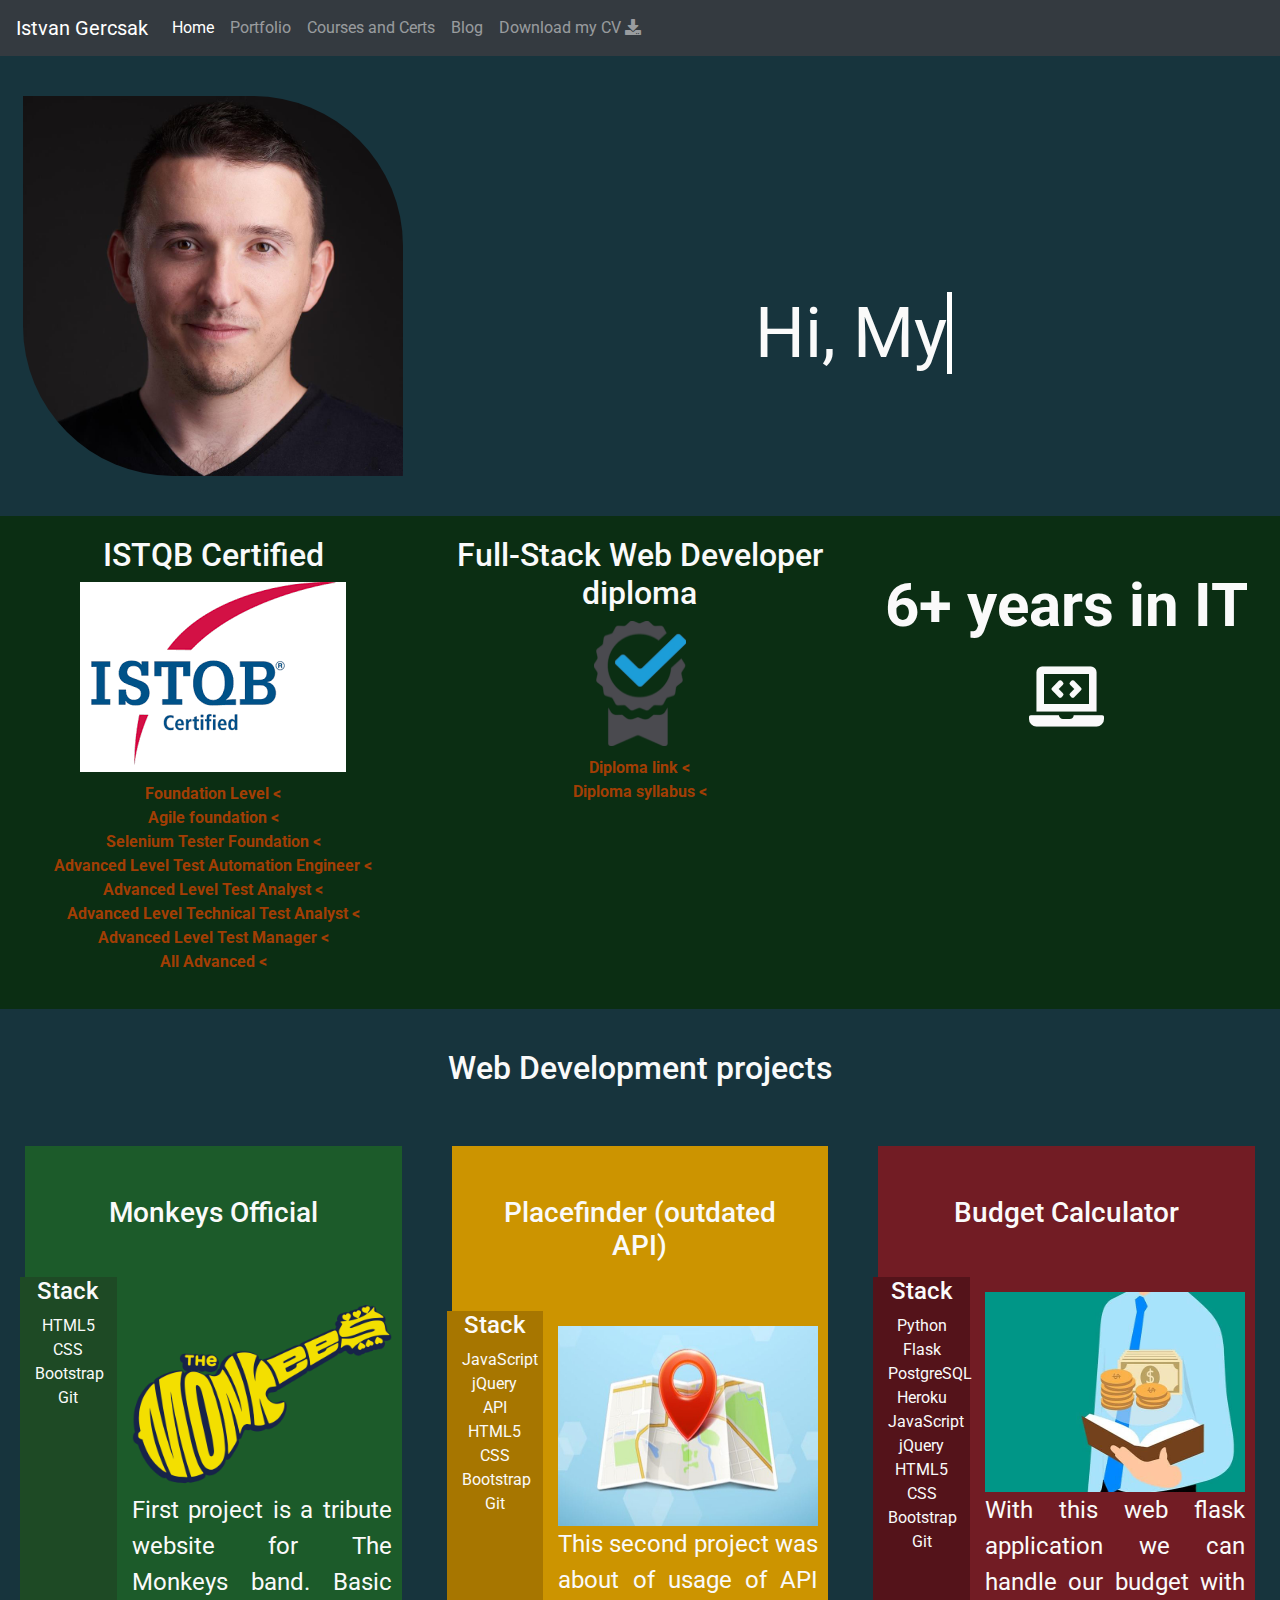
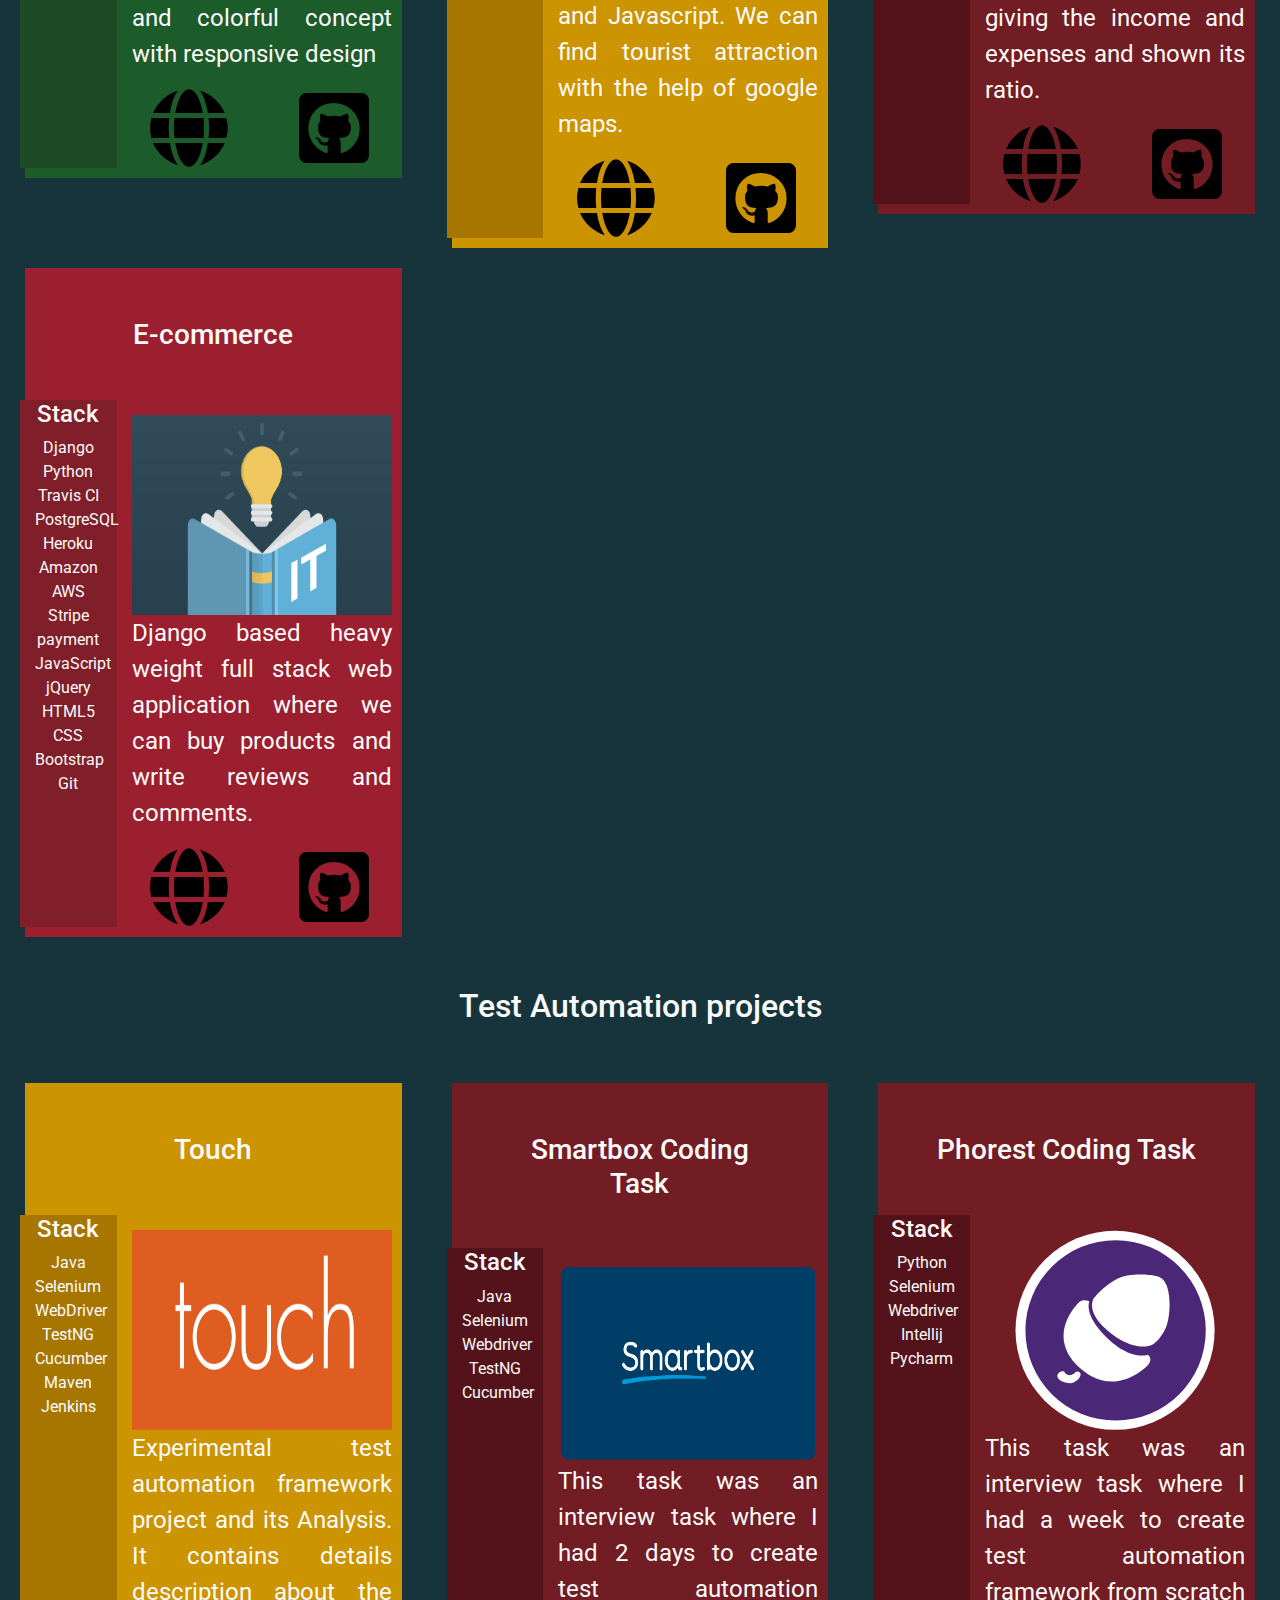
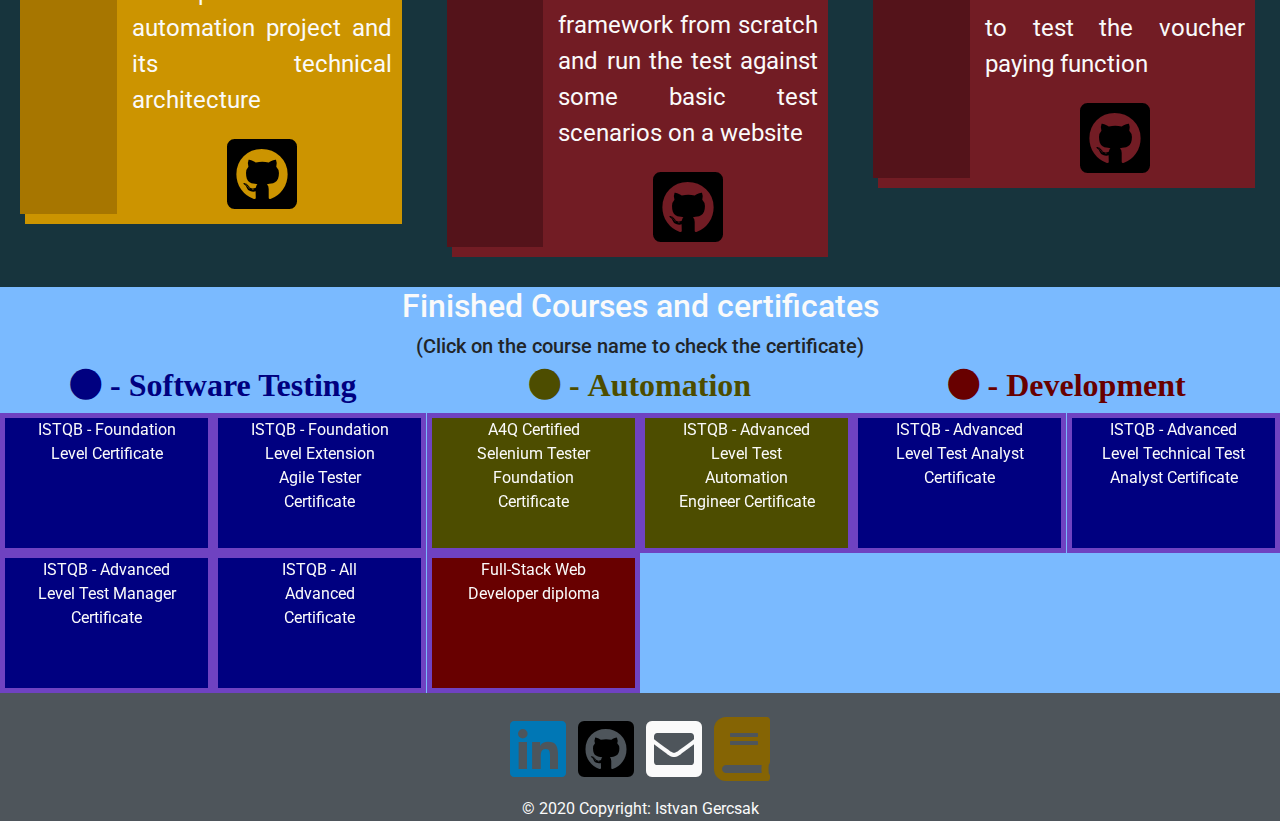
<file: index.html>
<!doctype html>
<html lang="en">
<head>
    <meta charset="UTF-8">
    <meta name="viewport"
          content="width=device-width, user-scalable=no, initial-scale=1.0, maximum-scale=1.0, minimum-scale=1.0">
    <meta http-equiv="X-UA-Compatible" content="ie=edge">
    <title>Home</title>
    <!-- Hover Css -->
    <link rel="stylesheet" href="static/css/hover-min.css">
    <!-- Custom style -->
    <link rel="stylesheet" href="static/css/styles.css">
    <!-- Bootstrap 4.3.1 -->
    <link rel="stylesheet" href="static/css/bootstrap.min.css">
    <!-- Font Awesome -->
    <link rel="stylesheet" href="https://cdnjs.cloudflare.com/ajax/libs/font-awesome/5.11.2/css/all.min.css">
    <!-- Favicon -->
    <link rel="shortcut icon" type="image/png" href="favicon.ico">

    <script src="https://cdn.emailjs.com/sdk/2.3.2/email.min.js"></script>
    <script>
        (function () {
            emailjs.init("user_UbCoPC43RLfiM2XQAtuaB");
        })();
    </script>
</head>
<body>
<nav class="navbar static-top navbar-expand-lg navbar-dark bg-dark">
    <a class="navbar-brand" href="index.html">Istvan Gercsak</a>
    <button class="navbar-toggler" type="button" data-toggle="collapse" data-target="#navbarNavDropdown"
            aria-controls="navbarNavDropdown" aria-expanded="false" aria-label="Toggle navigation">
        <span class="navbar-toggler-icon"></span>
    </button>
    <div class="collapse navbar-collapse" id="navbarNavDropdown">
        <ul class="navbar-nav">
            <li class="nav-item active">
                <a class="nav-link" href="index.html">Home <span class="sr-only">(current)</span></a>
            </li>
            <li class="nav-item">
                <a class="nav-link" id="portfolio">Portfolio</a>
            </li>
            <li class="nav-item">
                <a class="nav-link" id="courses">Courses and Certs</a>
            </li>
            <li class="nav-item">
                <a class="nav-link" href="https://istvan-the-qa.com/blog/" target="_blank">Blog</a>
            </li>
            <!--
                        <li class="nav-item dropdown">
                            <a class="nav-link dropdown-toggle" href="#" id="navbarDropdown" role="button" data-toggle="dropdown"
                               aria-haspopup="true" aria-expanded="false">
                                Learning
                            </a>
                            <div class="dropdown-menu" aria-labelledby="navbarDropdown">
                                <a class="dropdown-item" href="seleniumPractice.html">Selenium</a>
                                <a class="dropdown-item" href="REST_API_testing.html">REST API</a>
                                <div class="dropdown-divider"></div>
                                <a class="dropdown-item" href="#">Something else here(not working)</a>
                            </div>
                        </li>
                        -->
            <li class="nav-item">
                <a class="nav-link" href="static/cv/ISTVAN_GERCSAK_CV.pdf" target="_blank">Download my CV <i
                        class="fas fa-download"> </i> </a>
            </li>
        </ul>
    </div>
</nav>

<div class="container-fluid top-page">
    <div class="row">
        <div class="col-sm-4">
            <div class="row">
                <div class="col-sm-10 portre"></div>
            </div>
        </div>
        <div class="col-sm-8 text-center">
            <p class="typewrite" data-period="1500"
               data-type='[ "Hi, My name is Istvan.", "Experienced QA","ISTQB certified", "Experienced in Software Development" ]'>
                <span class="wrap"></span>
            </p>
        </div>
    </div>
</div>

<section class="container-fluid middle-page">
    <div class="row text-center">
        <div class="col-lg-4 certificate">
            <h2>ISTQB Certified</h2>
            <img class="istqb-img" src="static/img/header/certified.png" alt="ISTQB">
            <div class="row">
                <div class="col-sm-12 diploma-link">
                    <a href="static/img/cert/ISTQB_cert.jpg" target="_blank">Foundation Level &lt;</a>
                </div>
            </div>
            <div class="row">
                <div class="col-sm-12">
                    <a href="#" target="_blank">Agile foundation &lt;</a>
                </div>
            </div>
            <div class="row">
                <div class="col-sm-12">
                    <a href="static/img/cert/iSQI-Certificate.pdf" target="_blank">Selenium Tester Foundation  &lt;</a>
                </div>
            </div>
            <div class="row">
                <div class="col-sm-12">
                    <a href="static/img/cert/Certificate-20-CTAL-TAE-00021-USA.pdf" target="_blank">Advanced Level Test
                        Automation Engineer &lt;</a>
                </div>
            </div>
            <div class="row">
                <div class="col-sm-12">
                    <a href="static/img/cert/Certificate-20-CTAL-TA.pdf" target="_blank">Advanced Level Test
                        Analyst &lt;</a>
                </div>
            </div>
            <div class="row">
                <div class="col-sm-12">
                    <a href="static/img/cert/Certificate-20-CTAL-TTA-00012-USA.pdf" target="_blank">Advanced Level Technical
                        Test Analyst &lt;</a>
                </div>
            </div>
                 <div class="row">
                <div class="col-sm-12">
                    <a href="#" target="_blank">Advanced Level Test Manager &lt;</a>
                </div>
            </div>
                 <div class="row">
                <div class="col-sm-12">
                    <a href="#" target="_blank">All Advanced &lt;</a>
                </div>
            </div>
        </div>
        <div class="col-lg-4 certificate">
            <h2>Full-Stack Web Developer diploma</h2>
            <img src="static/img/header/credit-rated-icon.png" alt="full-stack-web-developer">
            <div class="row">
                <div class="col-sm-12 diploma-link">
                    <a href="https://www.credential.net/a9e2d87f-ea19-4678-873b-0fcbac0eb652" target="_blank">Diploma
                        link &lt;</a>
                </div>
            </div>
            <div class="row">
                <div class="col-sm-12">
                    <a href="static/doc/Full-Stack-Syllabus.pdf" target="_blank">Diploma syllabus &lt;</a>
                </div>
            </div>
        </div>
        <div class="col-lg-4 certificate">
            <p class="six-years">6+ years in IT</p>
            <p><i class="fas fa-laptop-code"></i></p>
        </div>
    </div>
</section>

<div class="container-fluid">
    <div class="row">
        <div class="col-sm-12">
        </div>
    </div>
</div>

<section class="container-fluid portfolio">
    <h2 class="web-dev-header">Web Development projects</h2>
    <div class="row portfolio-container">
        <div class="col-md-6 col-lg-4">
            <div class="first-box portfolio-box">
                <div class="row">
                    <div class="col-sm-12 text-center">
                        <h3>Monkeys Official</h3>
                    </div>
                </div>
                <div class="row">
                    <div class="col-sm-3 text-left stack-one">
                        <ul class="list-inline text-center">
                            <li>
                                <h4>Stack</h4>
                            </li>
                            <li>HTML5</li>
                            <li>CSS</li>
                            <li>Bootstrap</li>
                            <li>Git</li>
                        </ul>
                    </div>
                    <div class="col-sm-9">
                        <div class="row">
                            <div class="col-sm-12 text-center project-img">
                                <img src="static/img/projects/monkees-com-header-logo.png" alt="Monkeys Official">
                            </div>
                        </div>
                        <div class="row">
                            <div class="col-sm-12">
                                <p class="project-description">First project is a tribute website for The Monkeys
                                    band. Basic and colorful concept with responsive design</p>
                            </div>
                        </div>
                        <div class="row text-center">
                            <div class="col-6">
                                <a href="https://istvangercsak.github.io/TheMonkees/" target="_blank"><i
                                        class="fa fa-globe fa-5x"></i></a>
                            </div>
                            <div class="col-6">
                                <a href="https://github.com/IstvanGercsak/TheMonkees" target="_blank"><i
                                        class="fab fa-github-square fa-5x"></i></a>
                            </div>
                        </div>
                    </div>
                </div>

            </div>
        </div>
        <div class="col-md-6 col-lg-4">
            <div class="second-box portfolio-box">
                <div class="row">
                    <div class="col-sm-12 text-center">
                        <h3>Placefinder (outdated API)</h3>
                    </div>
                </div>
                <div class="row">
                    <div class="col-sm-3 text-left stack-two">
                        <ul class="list-inline text-center">
                            <li>
                                <h4>Stack</h4>
                            </li>
                            <li>JavaScript</li>
                            <li>jQuery</li>
                            <li>API</li>
                            <li>HTML5</li>
                            <li>CSS</li>
                            <li>Bootstrap</li>
                            <li>Git</li>
                        </ul>
                    </div>
                    <div class="col-sm-9">
                        <div class="row">
                            <div class="col-sm-12 text-center project-img">
                                <img src="static/img/projects/map.jpg" alt="PlaceFinder">
                            </div>
                        </div>
                        <div class="row">
                            <div class="col-sm-12">
                                <p class="project-description">This second project was about of usage of API and
                                    Javascript.
                                    We can
                                    find
                                    tourist attraction with the
                                    help of google maps.</p>
                            </div>
                        </div>
                        <div class="row text-center">
                            <div class="col-6">
                                <a href="https://istvangercsak.github.io/PlaceFinder-SecondMilestoneProject/"
                                   target="_blank"><i
                                        class="fa fa-globe fa-5x"></i></a>
                            </div>
                            <div class="col-6">
                                <a href="https://github.com/IstvanGercsak/PlaceFinder-SecondMilestoneProject"
                                   target="_blank"><i
                                        class="fab fa-github-square fa-5x"></i></a>
                            </div>

                        </div>
                    </div>
                </div>

            </div>
        </div>
        <div class="col-md-6 col-lg-4">
            <div class="third-box portfolio-box">
                <div class="row">
                    <div class="col-sm-12 text-center">
                        <h3>Budget Calculator</h3>
                    </div>
                </div>
                <div class="row">
                    <div class="col-sm-3 text-left stack-three">
                        <ul class="list-inline text-center">
                            <li>
                                <h4>Stack</h4>
                            </li>
                            <li>Python</li>
                            <li>Flask</li>
                            <li>PostgreSQL</li>
                            <li>Heroku</li>
                            <li>JavaScript</li>
                            <li>jQuery</li>
                            <li>HTML5</li>
                            <li>CSS</li>
                            <li>Bootstrap</li>
                            <li>Git</li>
                        </ul>
                    </div>
                    <div class="col-sm-9">
                        <div class="row">
                            <div class="col-sm-12 text-center project-img">
                                <img src="static/img/projects/budget.jpg" alt="Budget Calculator">
                            </div>
                        </div>
                        <div class="row">
                            <div class="col-sm-12">
                                <p class="project-description">With this web flask application we can handle our
                                    budget with giving the income and expenses and shown its ratio.</p>
                            </div>
                        </div>
                        <div class="row text-center">
                            <div class="col-6">
                                <a href="https://budgetcalculator-thirdproject.herokuapp.com/" target="_blank"><i
                                        class="fa fa-globe fa-5x"></i></a>
                            </div>
                            <div class="col-6">
                                <a href="https://github.com/IstvanGercsak/BudgetCalculator-ThirdMileStoneProject"
                                   target="_blank"><i
                                        class="fab fa-github-square fa-5x"></i></a>
                            </div>
                        </div>
                    </div>
                </div>

            </div>
        </div>
        <div class="col-md-6 col-lg-4">
            <div class="fourth-box portfolio-box">
                <div class="row">
                    <div class="col-sm-12 text-center">
                        <h3>E-commerce</h3>
                    </div>
                </div>
                <div class="row">
                    <div class="col-sm-3 text-left stack-four">
                        <ul class="list-inline text-center">
                            <li>
                                <h4>Stack</h4>
                            </li>
                            <li>Django</li>
                            <li>Python</li>
                            <li>Travis CI</li>
                            <li>PostgreSQL</li>
                            <li>Heroku</li>
                            <li>Amazon AWS</li>
                            <li>Stripe payment</li>
                            <li>JavaScript</li>
                            <li>jQuery</li>
                            <li>HTML5</li>
                            <li>CSS</li>
                            <li>Bootstrap</li>
                            <li>Git</li>
                        </ul>
                    </div>
                    <div class="col-sm-9">
                        <div class="row">
                            <div class="col-sm-12 text-center project-img">
                                <img src="static/img/projects/it-knowledge.png" alt="E-commerce">
                            </div>
                        </div>
                        <div class="row">
                            <div class="col-sm-12">
                                <p class="project-description">Django based heavy weight full stack web application
                                    where we
                                    can buy
                                    products and write reviews and comments.</p>
                            </div>
                        </div>
                        <div class="row text-center">
                            <div class="col-6">
                                <a href="https://last-milestone-online-shop.herokuapp.com/" target="_blank"><i
                                        class="fa fa-globe fa-5x"></i></a>
                            </div>
                            <div class="col-6">
                                <a href="https://github.com/IstvanGercsak/Fourth_Milestone_Project-Online-shop"
                                   target="_blank"><i
                                        class="fab fa-github-square fa-5x"></i></a>
                            </div>
                        </div>
                    </div>
                </div>
            </div>
        </div>
    </div>
    <h2 class="web-dev-header">Test Automation projects</h2>
    <div class="row portfolio-container">
        <div class="col-md-6 col-lg-4">
            <div class="second-box portfolio-box">
                <div class="row">
                    <div class="col-sm-12 text-center">
                        <h3>Touch</h3>
                    </div>
                </div>
                <div class="row">
                    <div class="col-sm-3 text-left stack-two">
                        <ul class="list-inline text-center">
                            <li>
                                <h4>Stack</h4>
                            </li>
                            <li>Java</li>
                            <li>Selenium WebDriver</li>
                            <li>TestNG</li>
                            <li>Cucumber</li>
                            <li>Maven</li>
                            <li>Jenkins</li>
                        </ul>
                    </div>
                    <div class="col-sm-9">
                        <div class="row">
                            <div class="col-sm-12 text-center project-img">
                                <img src="static/img/projects/touch-logo.png" alt="touch-logo">
                            </div>
                        </div>
                        <div class="row">
                            <div class="col-sm-12">
                                <p class="project-description">Experimental test automation framework project and its
                                    Analysis. It contains
                                    details description about the automation project and its technical architecture</p>
                            </div>
                        </div>
                        <div class="row">
                            <div class="col-sm-12 text-center">
                                <a href="https://github.com/IstvanGercsak/TouchTestSeleniumTestNG" target="_blank"><i
                                        class="fab fa-github-square fa-5x"></i></a>
                            </div>
                        </div>
                    </div>
                </div>
            </div>
        </div>
        <div class="col-md-6 col-lg-4">
            <div class="portfolio-box third-box">
                <div class="row">
                    <div class="col-sm-12 text-center">
                        <h3>Smartbox Coding Task</h3>
                    </div>
                </div>
                <div class="row">
                    <div class="col-sm-3 text-left stack-three">
                        <ul class="list-inline text-center">
                            <li>
                                <h4>Stack</h4>
                            </li>
                            <li>Java</li>
                            <li>Selenium Webdriver</li>
                            <li>TestNG</li>
                            <li>Cucumber</li>
                        </ul>
                    </div>
                    <div class="col-sm-9">
                        <div class="row">
                            <div class="col-sm-12 text-center project-img">
                                <img src="static/img/projects/smartbox-header.png" alt="Smartbox">
                            </div>
                        </div>
                        <div class="row">
                            <div class="col-sm-12">
                                <p class="project-description">This task was an interview task where I had 2 days to
                                    create
                                    test automation framework from scratch and run the test against some basic test
                                    scenarios on a website</p>
                            </div>
                        </div>
                        <div class="row">
                            <div class="col-sm-12 text-center">
                                <a href="https://github.com/IstvanGercsak/SmartboxCodingTask" target="_blank"><i
                                        class="fab fa-github-square fa-5x"></i></a>
                            </div>
                        </div>
                    </div>
                </div>
            </div>
        </div>
        <div class="col-md-6 col-lg-4">
            <div class="portfolio-box third-box">
                <div class="row">
                    <div class="col-sm-12 text-center">
                        <h3>Phorest Coding Task</h3>
                    </div>
                </div>
                <div class="row">
                    <div class="col-sm-3 text-left stack-three">
                        <ul class="list-inline text-center">
                            <li>
                                <h4>Stack</h4>
                            </li>
                            <li>Python</li>
                            <li>Selenium Webdriver</li>
                            <li>Intellij Pycharm</li>
                        </ul>
                    </div>
                    <div class="col-sm-9">
                        <div class="row">
                            <div class="col-sm-12 text-center project-img">
                                <img src="static/img/projects/phorest-acorn-logo.svg" alt="Phorest">
                            </div>
                        </div>
                        <div class="row">
                            <div class="col-sm-12">
                                <p class="project-description">This task was an interview task where I had a week to
                                    create test automation framework from scratch to test the voucher paying function</p>
                            </div>
                        </div>
                        <div class="row">
                            <div class="col-sm-12 text-center">
                                <a href="https://github.com/IstvanGercsak/Demo-PhorestSalon-TestAutomationFramework" target="_blank"><i
                                        class="fab fa-github-square fa-5x"></i></a>
                            </div>
                        </div>
                    </div>
                </div>
            </div>
        </div>
    </div>
</section>

<section class="container-fluid courses">
    <h2>Finished Courses and certificates</h2>
    <h5>(Click on the course name to check the certificate)</h5>
    <div class="row dot-container">
        <div class="col-sm-4"><i class="fas fa-circle fa-2x blue-color"> - Software Testing</i></div>
        <div class="col-sm-4"><i class="fas fa-circle fa-2x yellow-color"> - Automation</i></div>
        <div class="col-sm-4"><i class="fas fa-circle fa-2x red-color"> - Development</i></div>
    </div>

    <div class="row portfolio-container">
        <div class="col-6 sol-sm-3 col-md-2 hvr-shutter-out-horizontal course-box blue-background">
            <a href="static/img/cert/ISTQB_cert.jpg" target="_blank">
                <div class="col-sm-12 course-name-height">
                    <p>ISTQB - Foundation Level Certificate</p>
                </div>
            </a>
        </div>
        <div class="col-6 sol-sm-3 col-md-2 hvr-shutter-out-horizontal course-box blue-background">
            <a href="#" target="_blank">
                <div class="col-sm-12 course-name-height">
                    <p> ISTQB - Foundation Level Extension Agile Tester Certificate</p>
                </div>
            </a>
        </div>
        <div class="col-6 sol-sm-3 col-md-2 hvr-shutter-out-horizontal course-box yellow-background">
            <a href="static/img/cert/iSQI-Certificate.pdf" target="_blank">
                <div class="col-sm-12 course-name-height">
                    <p>A4Q Certified Selenium Tester Foundation Certificate</p>
                </div>
            </a>
        </div>
        <div class="col-6 sol-sm-3 col-md-2 hvr-shutter-out-horizontal course-box yellow-background">
            <a href="static/img/cert/Certificate-20-CTAL-TAE-00021-USA.pdf" target="_blank">
                <div class="col-sm-12 course-name-height">
                    <p>ISTQB - Advanced Level Test Automation Engineer Certificate</p>
                </div>
            </a>
        </div>
        <div class="col-6 sol-sm-3 col-md-2 hvr-shutter-out-horizontal course-box blue-background">
            <a href="static/img/cert/Certificate-20-CTAL-TA.pdf" target="_blank">
                <div class="col-sm-12 course-name-height">
                    <p>ISTQB - Advanced Level Test Analyst Certificate</p>
                </div>
            </a>
        </div>
        <div class="col-6 sol-sm-3 col-md-2 hvr-shutter-out-horizontal course-box blue-background">
            <a href="static/img/cert/Certificate-20-CTAL-TTA-00012-USA.pdf" target="_blank">
                <div class="col-sm-12 course-name-height">
                    <p>ISTQB - Advanced Level Technical Test Analyst Certificate</p>
                </div>
            </a>
        </div>
        <div class="col-6 sol-sm-3 col-md-2 hvr-shutter-out-horizontal course-box blue-background">
            <a href="#" target="_blank">
                <div class="col-sm-12 course-name-height">
                    <p>ISTQB - Advanced Level Test Manager Certificate</p>
                </div>
            </a>
        </div>
        <div class="col-6 sol-sm-3 col-md-2 hvr-shutter-out-horizontal course-box blue-background">
            <a href="#" target="_blank">
                <div class="col-sm-12 course-name-height">
                    <p>ISTQB - All Advanced Certificate</p>
                </div>
            </a>
        </div>
        <div class="col-6 sol-sm-3 col-md-2 hvr-shutter-out-horizontal course-box red-background">
            <a href="static/img/cert/full-stack-diploma.pdf" target="_blank">
                <div class="col-sm-12 course-name-height">
                    <p>Full-Stack Web Developer diploma</p>
                </div>
            </a>
        </div>
    </div>
</section>

<a id="back-to-top" href="#" class="btn btn-primary btn-lg back-to-top" role="button"
   title="Click to return on the top page" data-toggle="tooltip" data-placement="left">
    <span>
        <i class="fas fa-chevron-up"></i>
    </span>
</a>

<footer class="pt-4">
    <div class="container">
        <ul class="list-unstyled list-inline text-center">
            <li class="list-inline-item">
                <a href="https://www.linkedin.com/in/istvangercsak/" target="_blank">
                    <i class="fab fa-linkedin fa-4x"></i>
                </a>
            </li>
            <li class="list-inline-item">
                <a href="https://github.com/IstvanGercsak" target="_blank">
                    <i class="fab fa-github-square fa-4x"></i>
                </a>
            </li>
            <li class="list-inline-item">
                <a href="mailto:istvan.gercsak@gmail.com?subject=Interest">
                    <i class="fa fa-envelope-square fa-4x"></i>
                </a>
            </li>
            <li class="list-inline-item">
                <a href="https://istvan-the-qa.com/blog" target="_blank">
                    <i class="fa fa-book fa-4x"></i>
                </a>
            </li>
        </ul>
    </div>
    <div class="text-center">© 2020 Copyright: Istvan Gercsak
    </div>
</footer>

<script src="static/js/typeing.js"></script>
<!-- JQuery -->
<script src="static/js/jquery-3.4.1.min.js"></script>
<!-- Bootstrap JS -->
<script src="static/js/bootstrap.bundle.min.js"></script>
<script>
    $(document).ready(function () {
        $(window).scroll(function () {
            if ($(this).scrollTop() > 300) {
                $('#back-to-top').fadeIn();
            } else {
                $('#back-to-top').fadeOut();
            }
        });
        // scroll body to 0px on click
        $('#back-to-top').click(function () {
            $('#back-to-top').tooltip('hide');
            $('body,html').animate({
                scrollTop: 0
            }, 1500);
            return false;
        });
    });

    $("#portfolio").click(function () {
        $([document.documentElement, document.body]).animate({
            scrollTop: $(".portfolio").offset().top
        }, 2000);
    });

    $("#courses").click(function () {
        $([document.documentElement, document.body]).animate({
            scrollTop: $(".courses").offset().top
        }, 2000);
    });

    $('#back-to-top').hide();
</script>
</body>
</html>
</file>
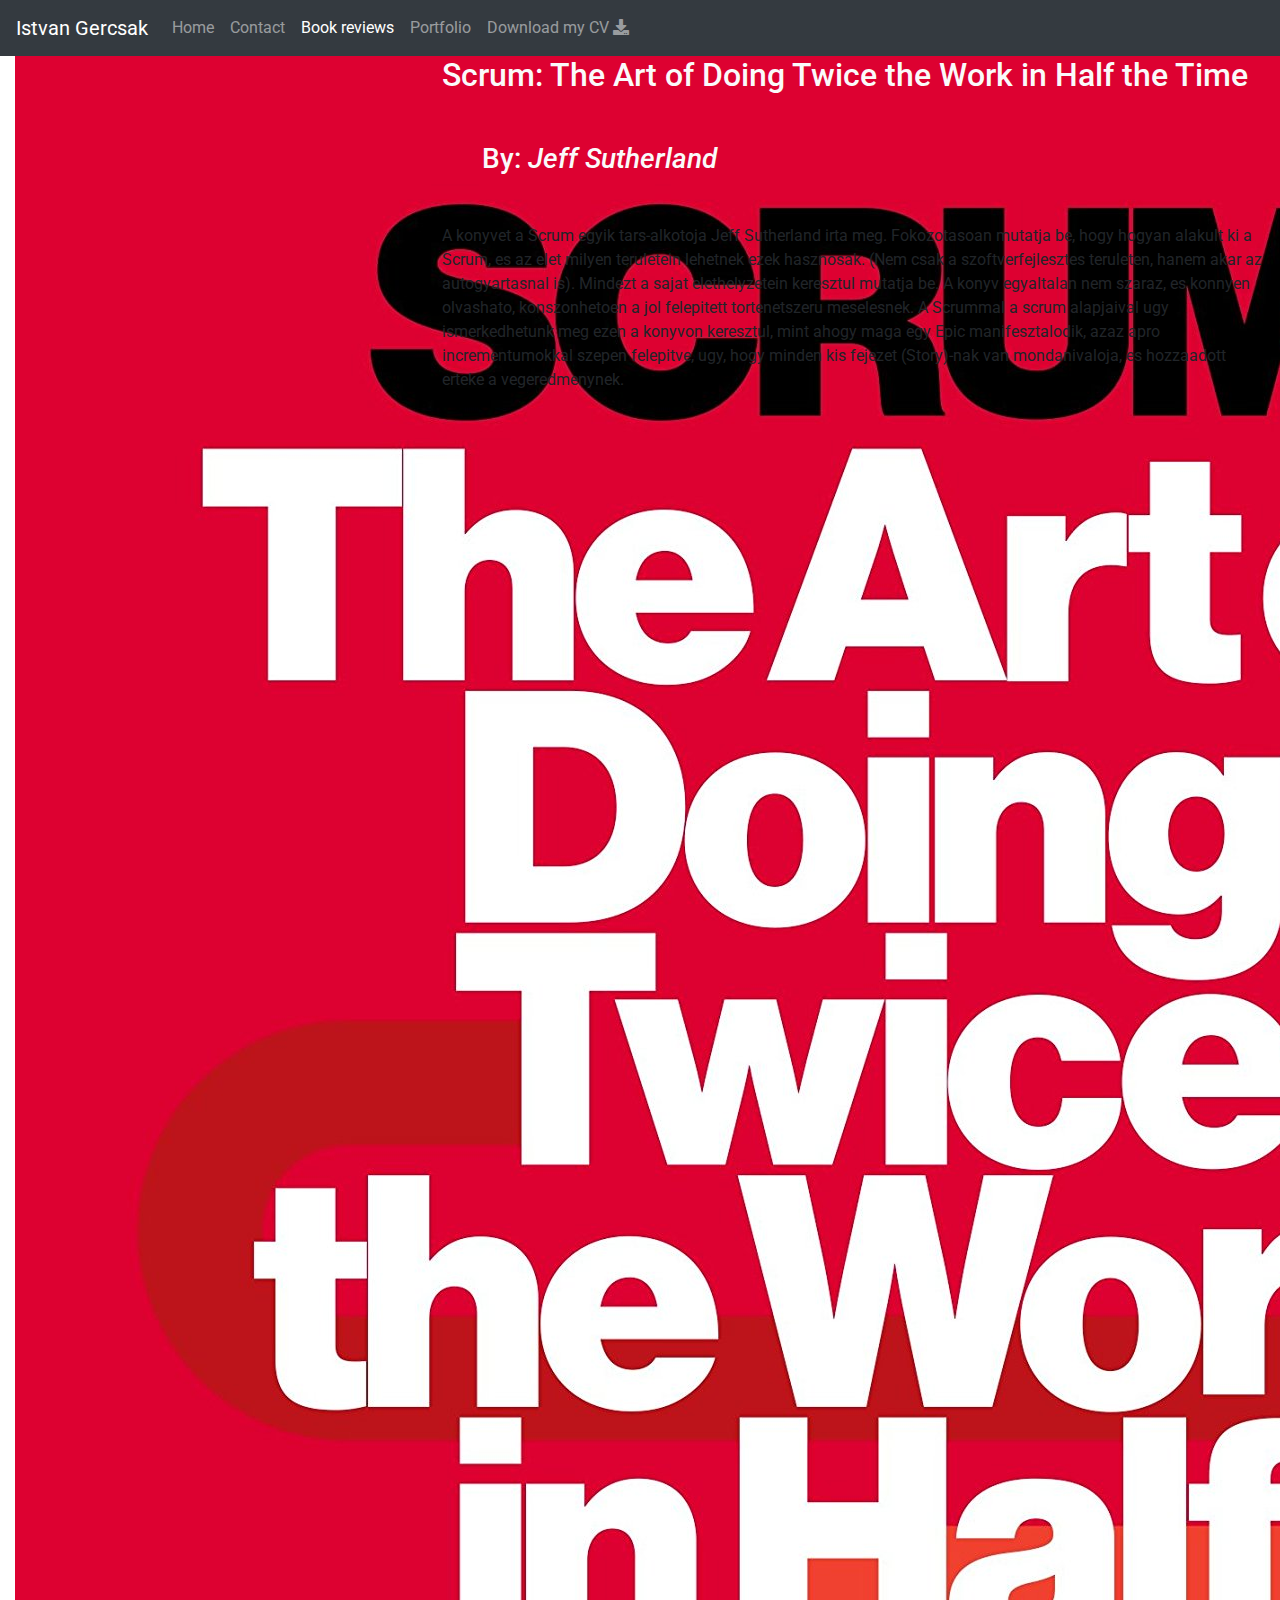
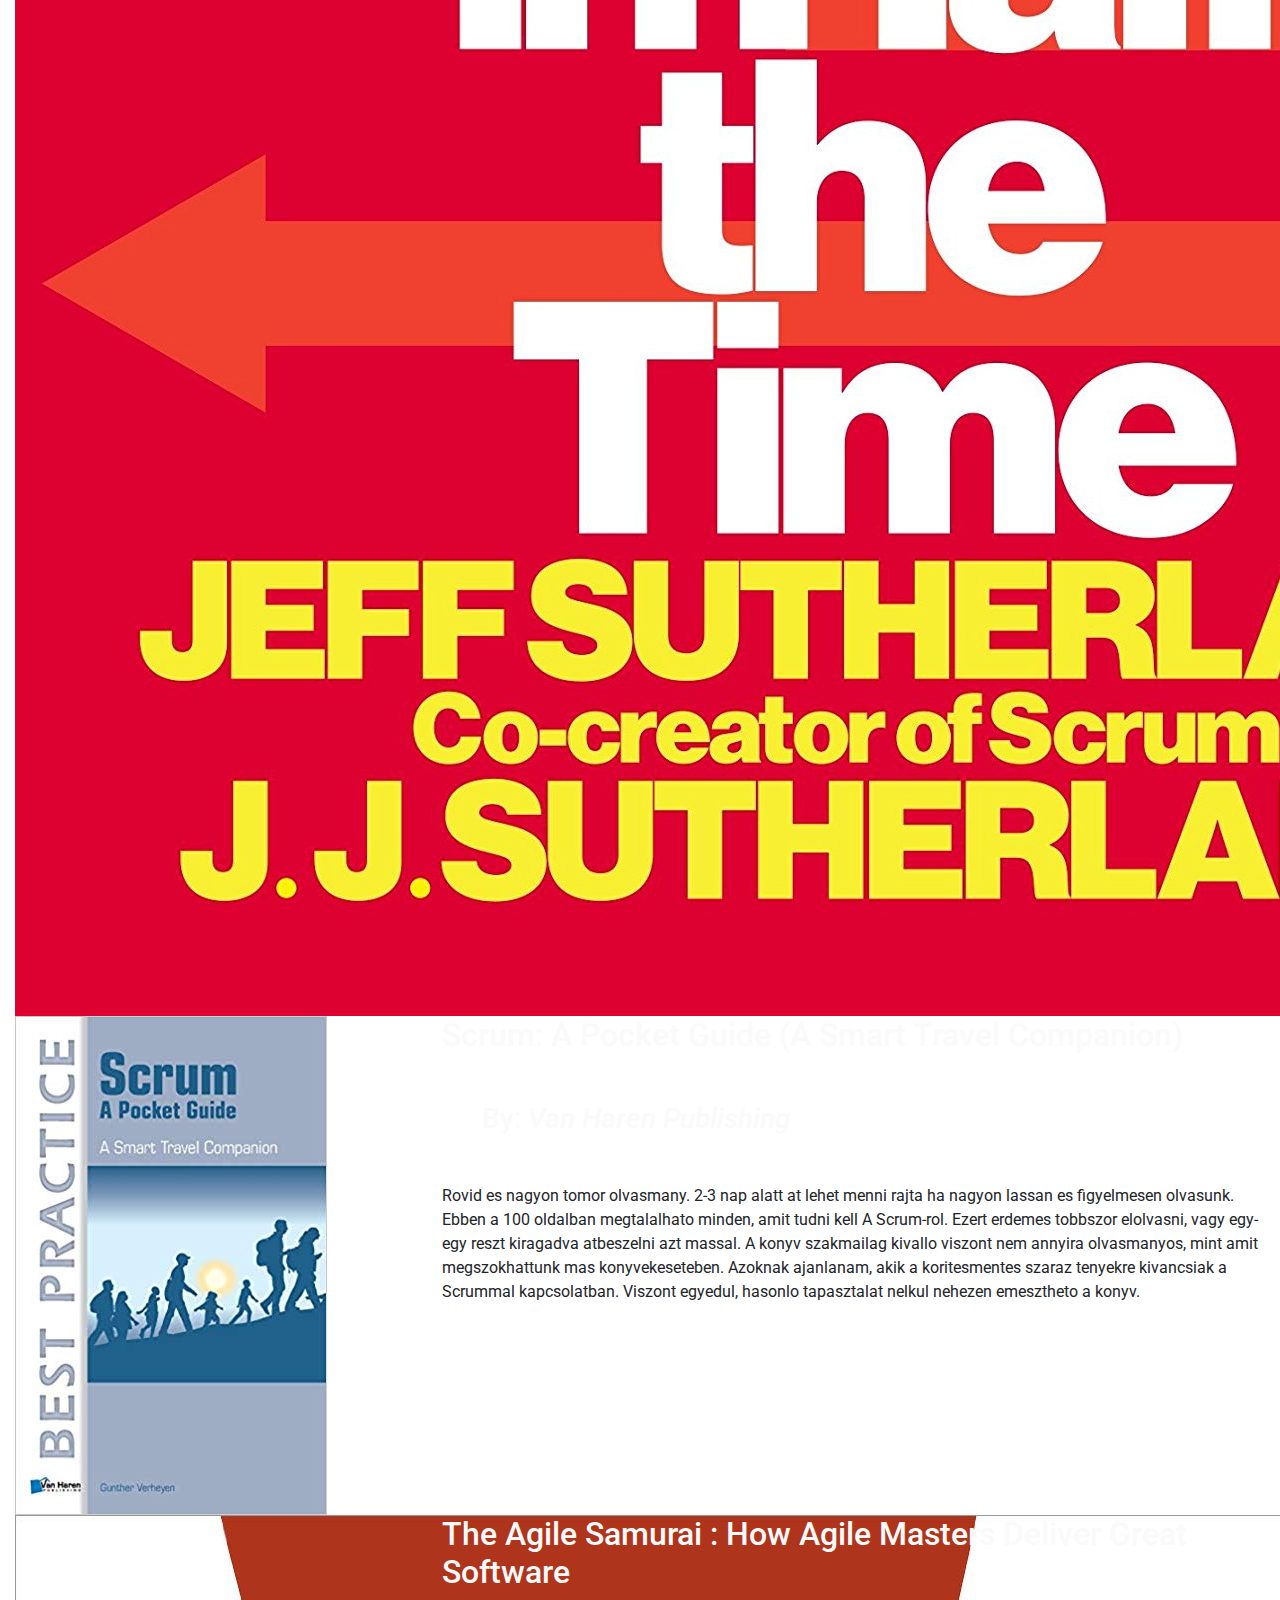
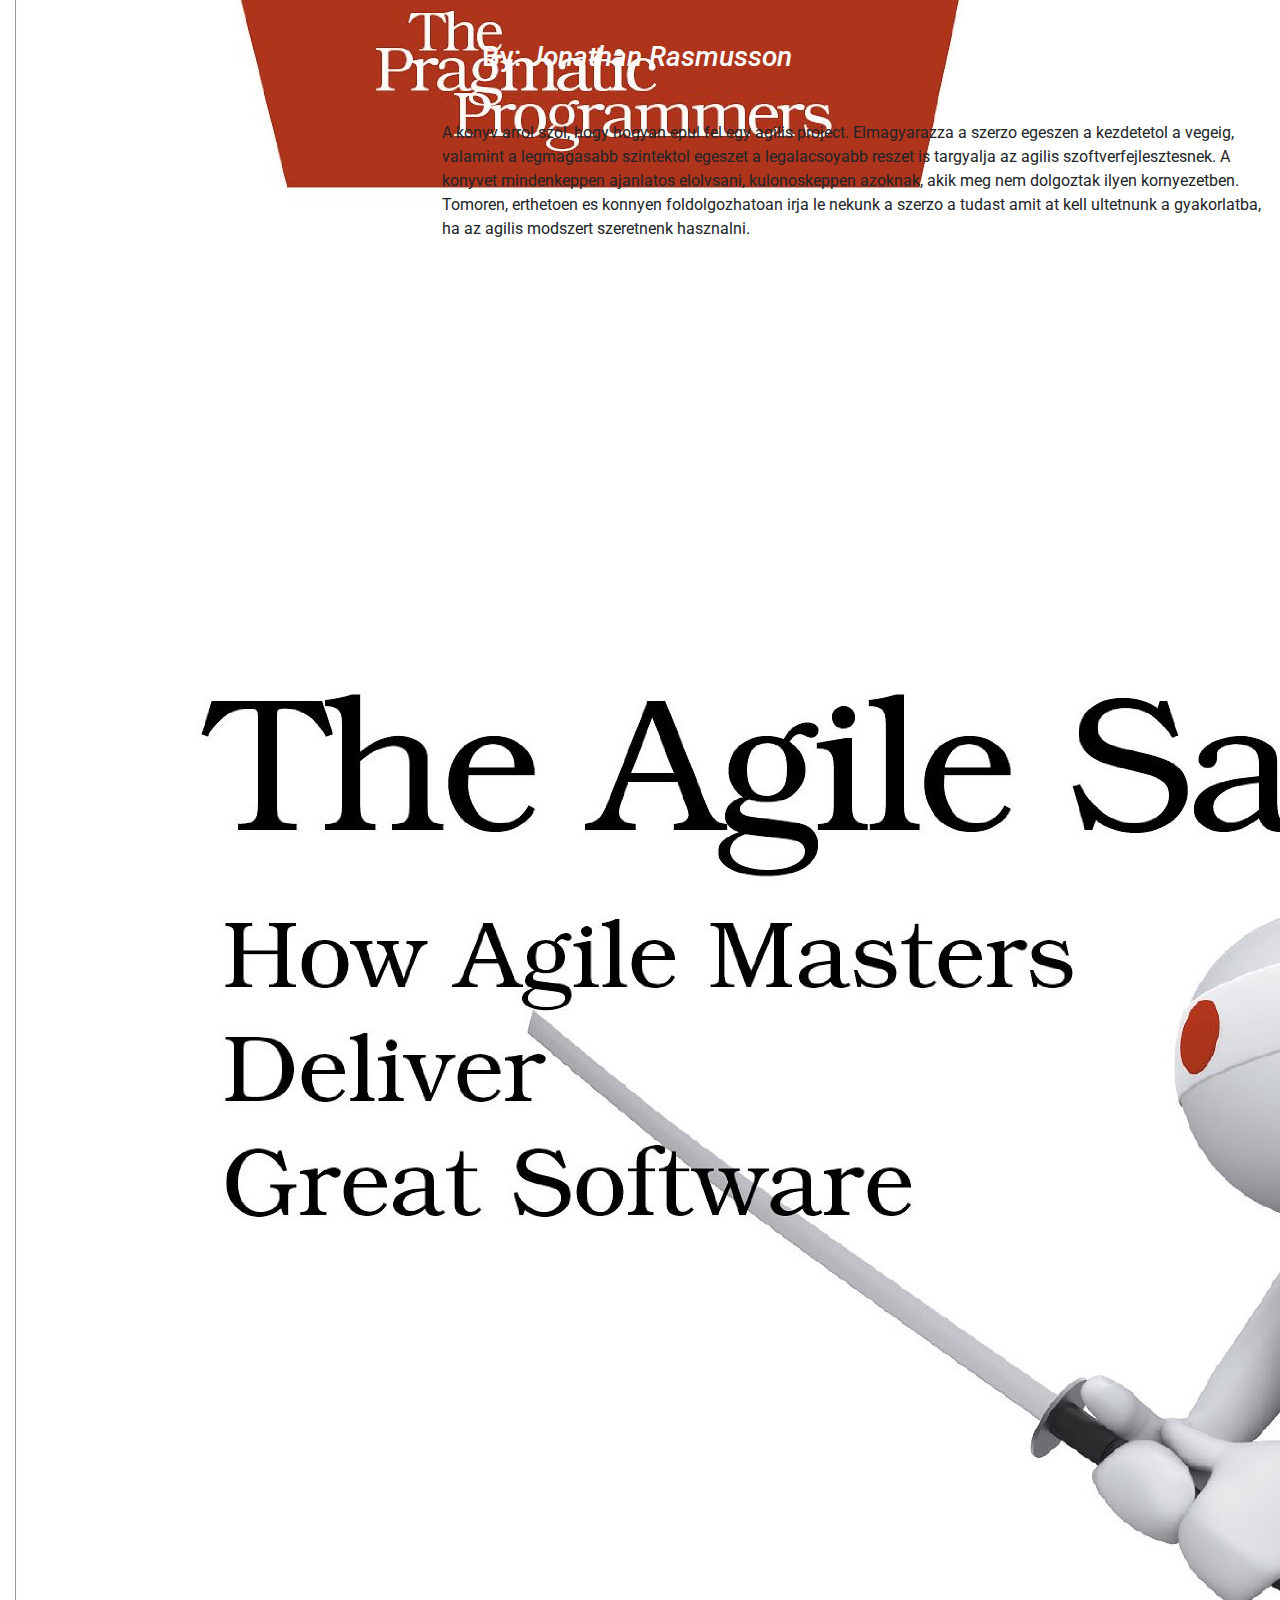
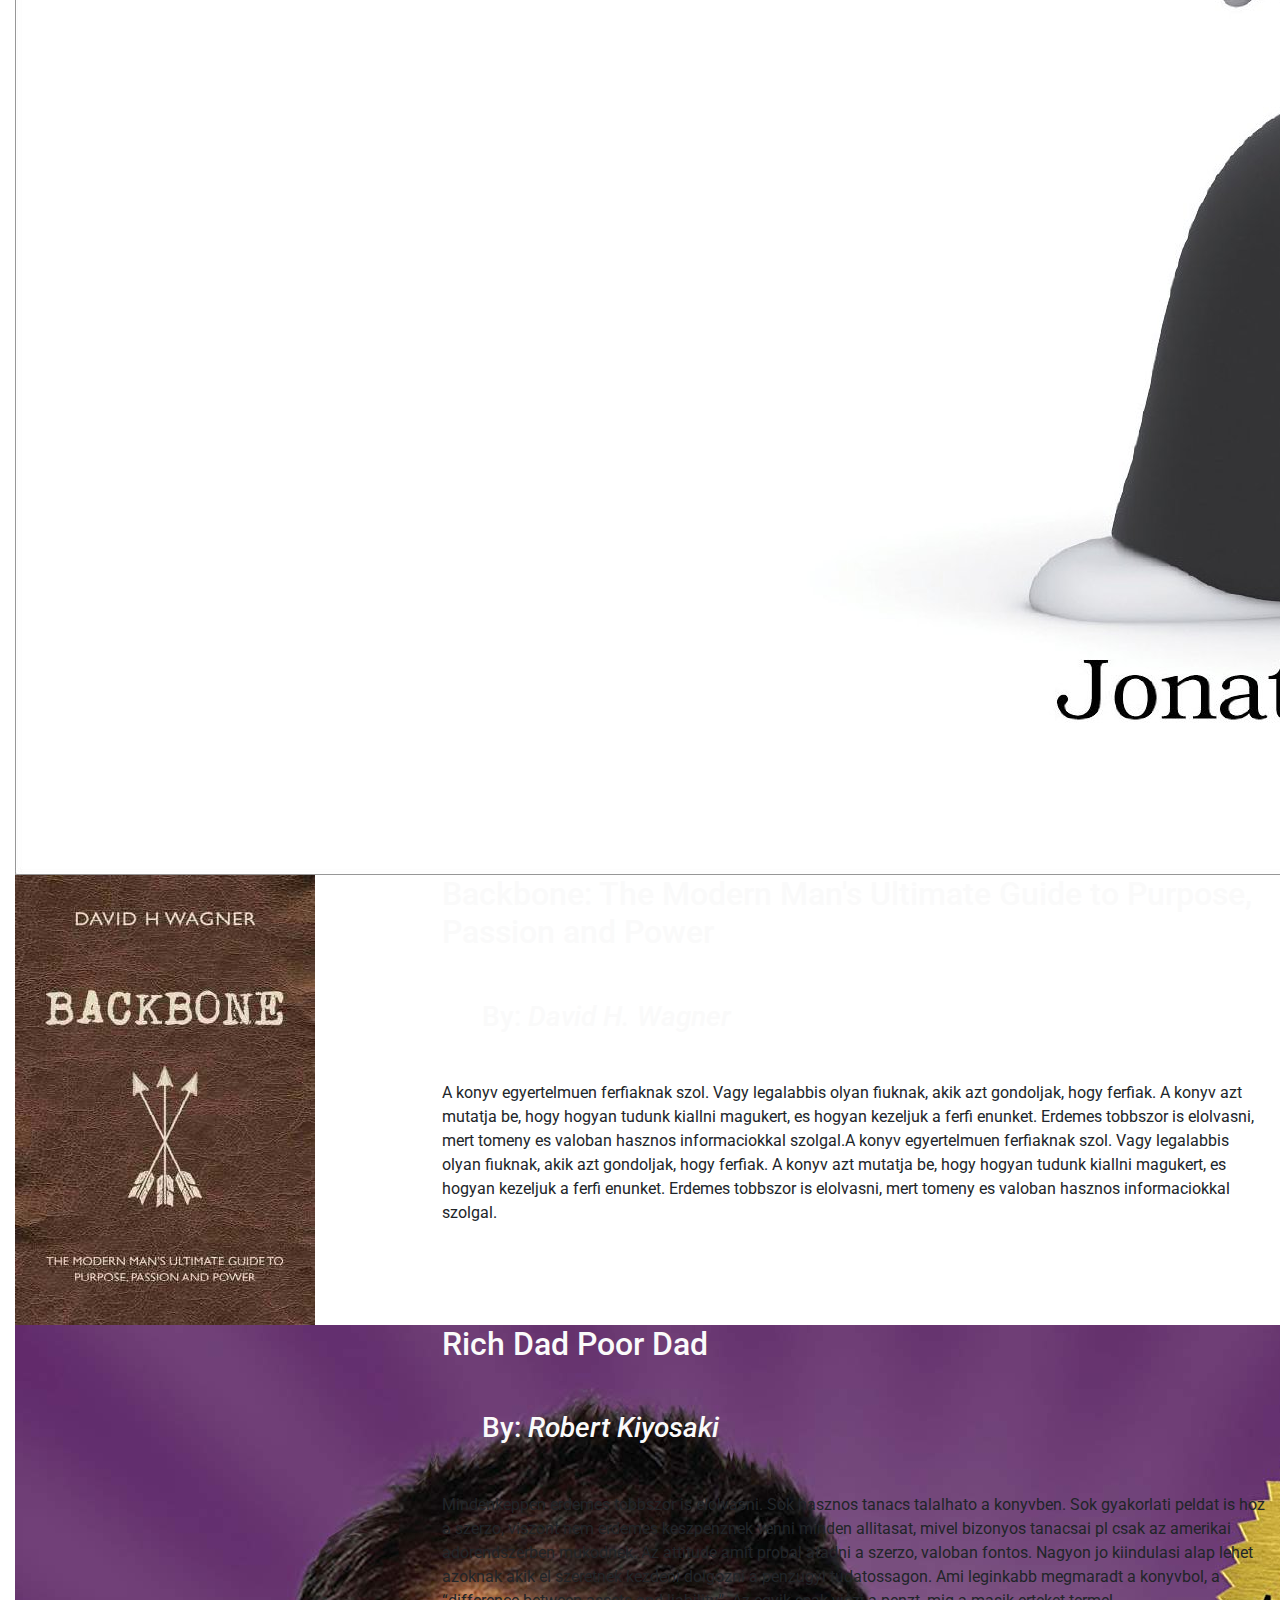
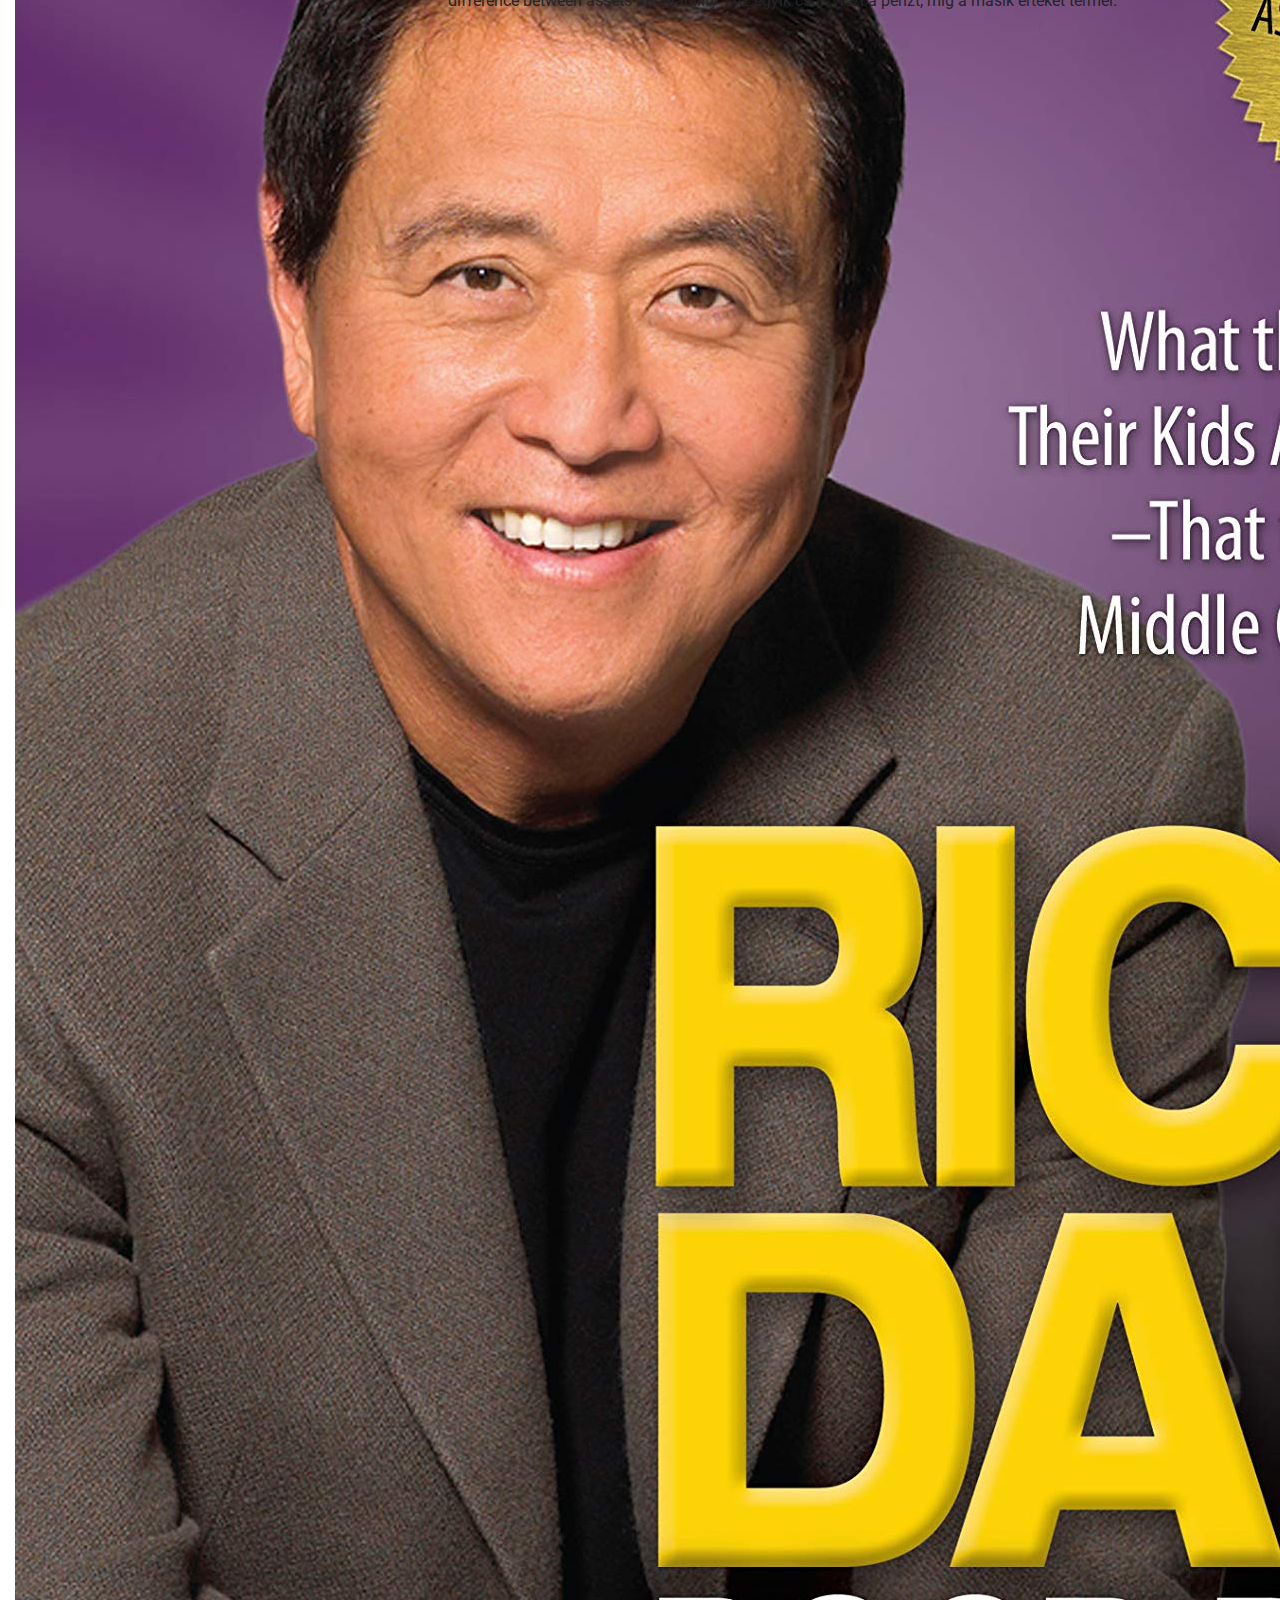
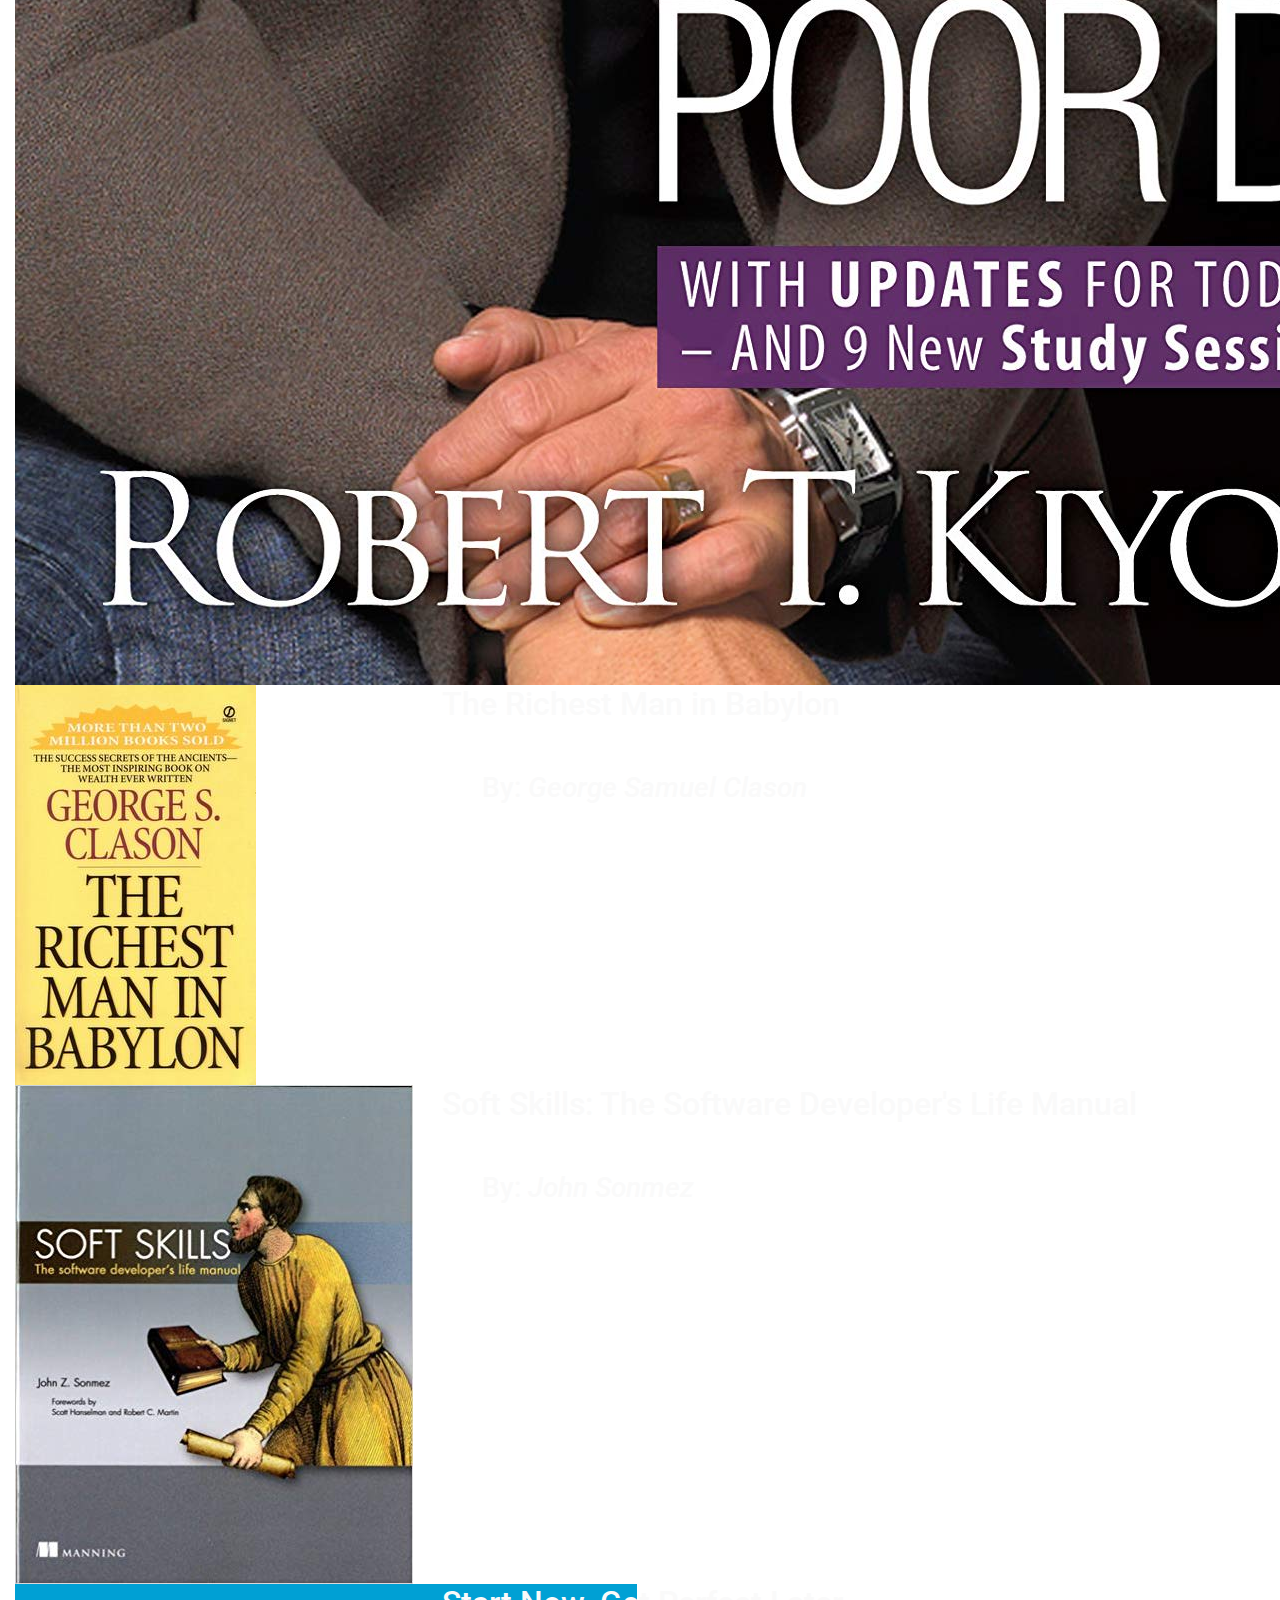
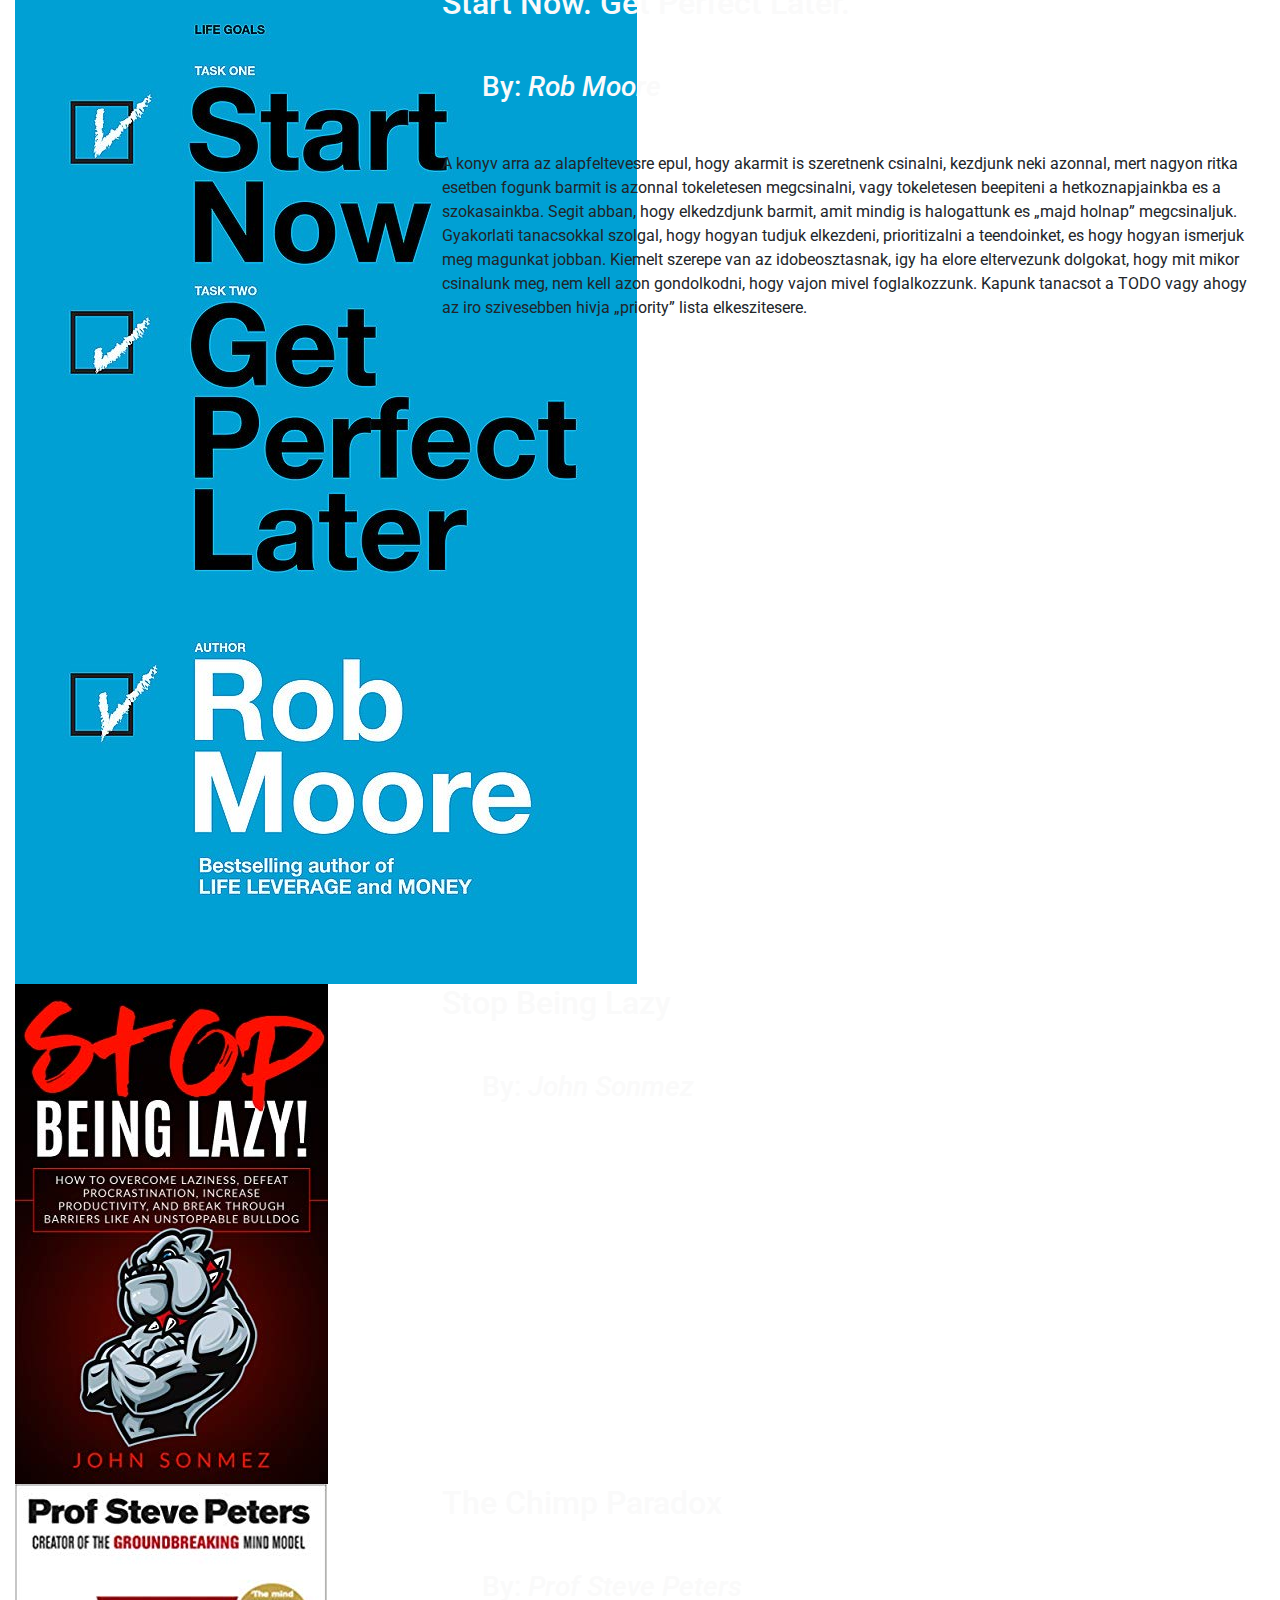
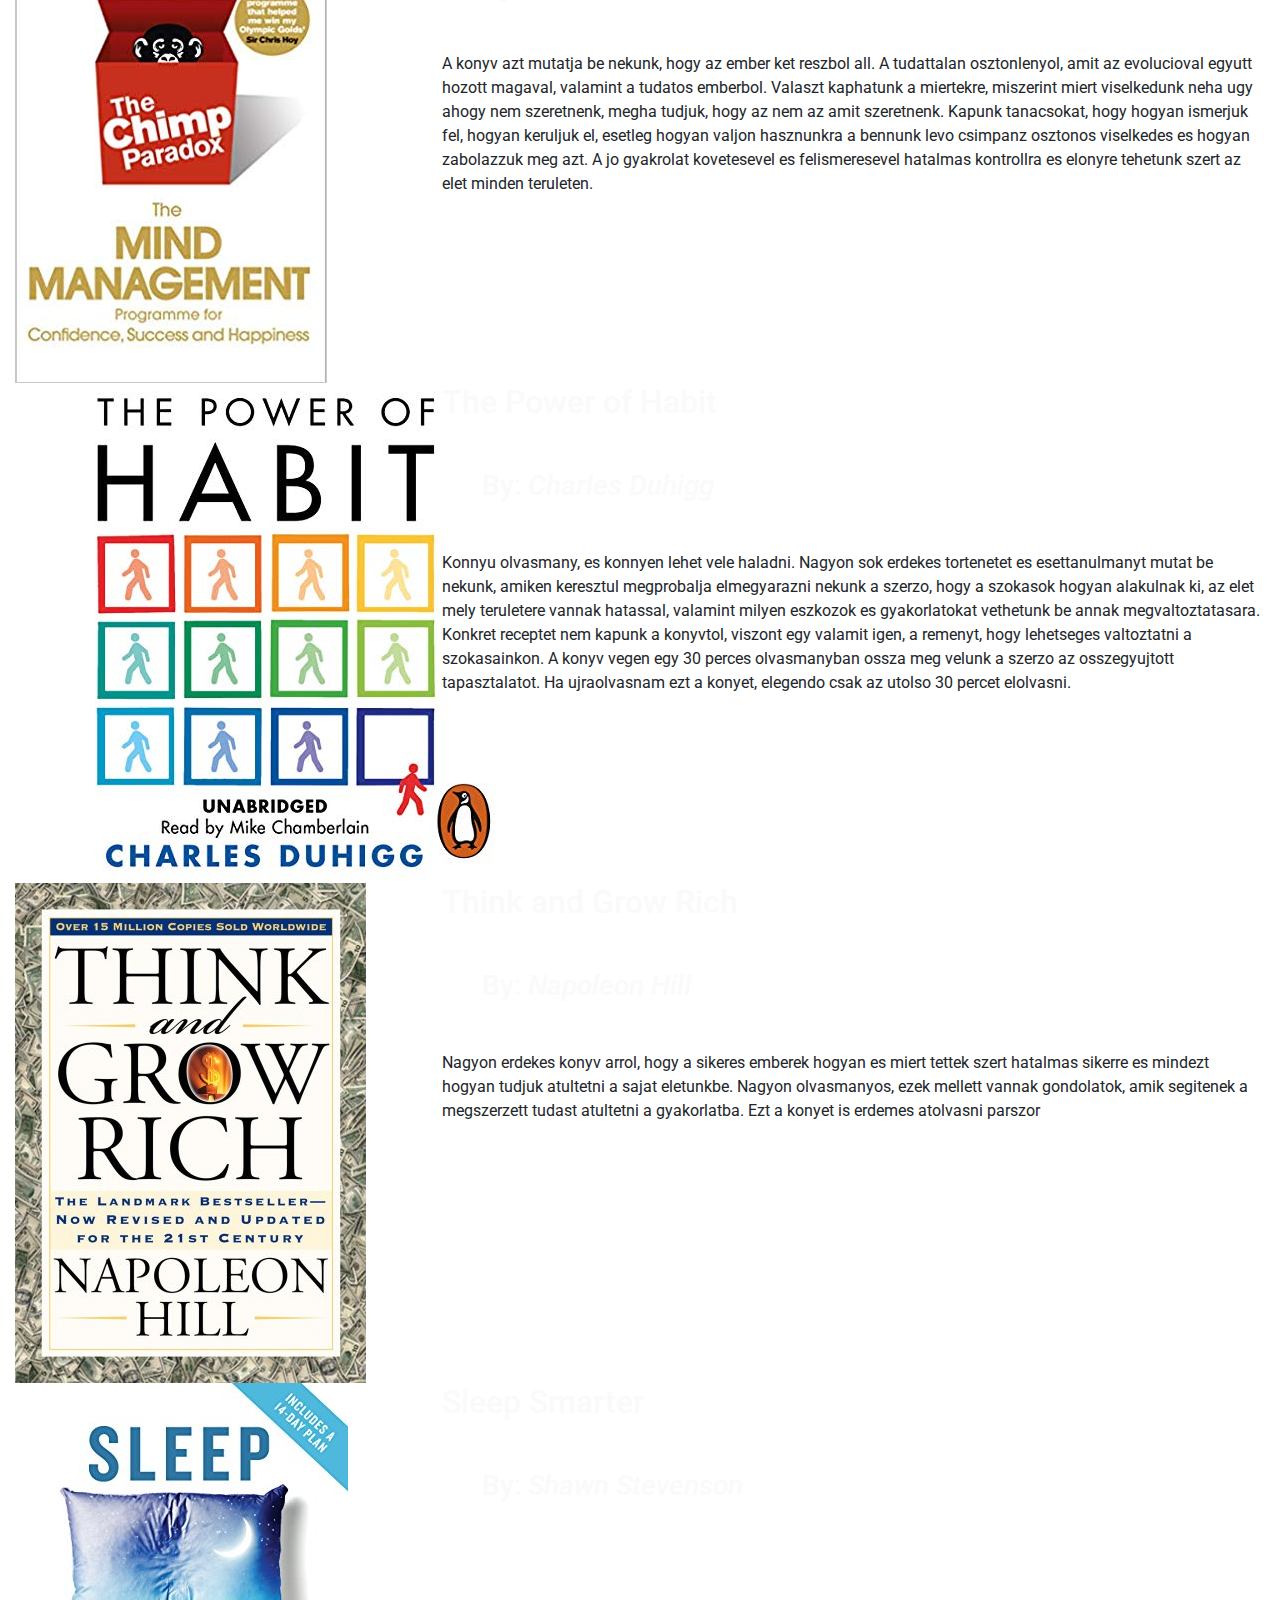
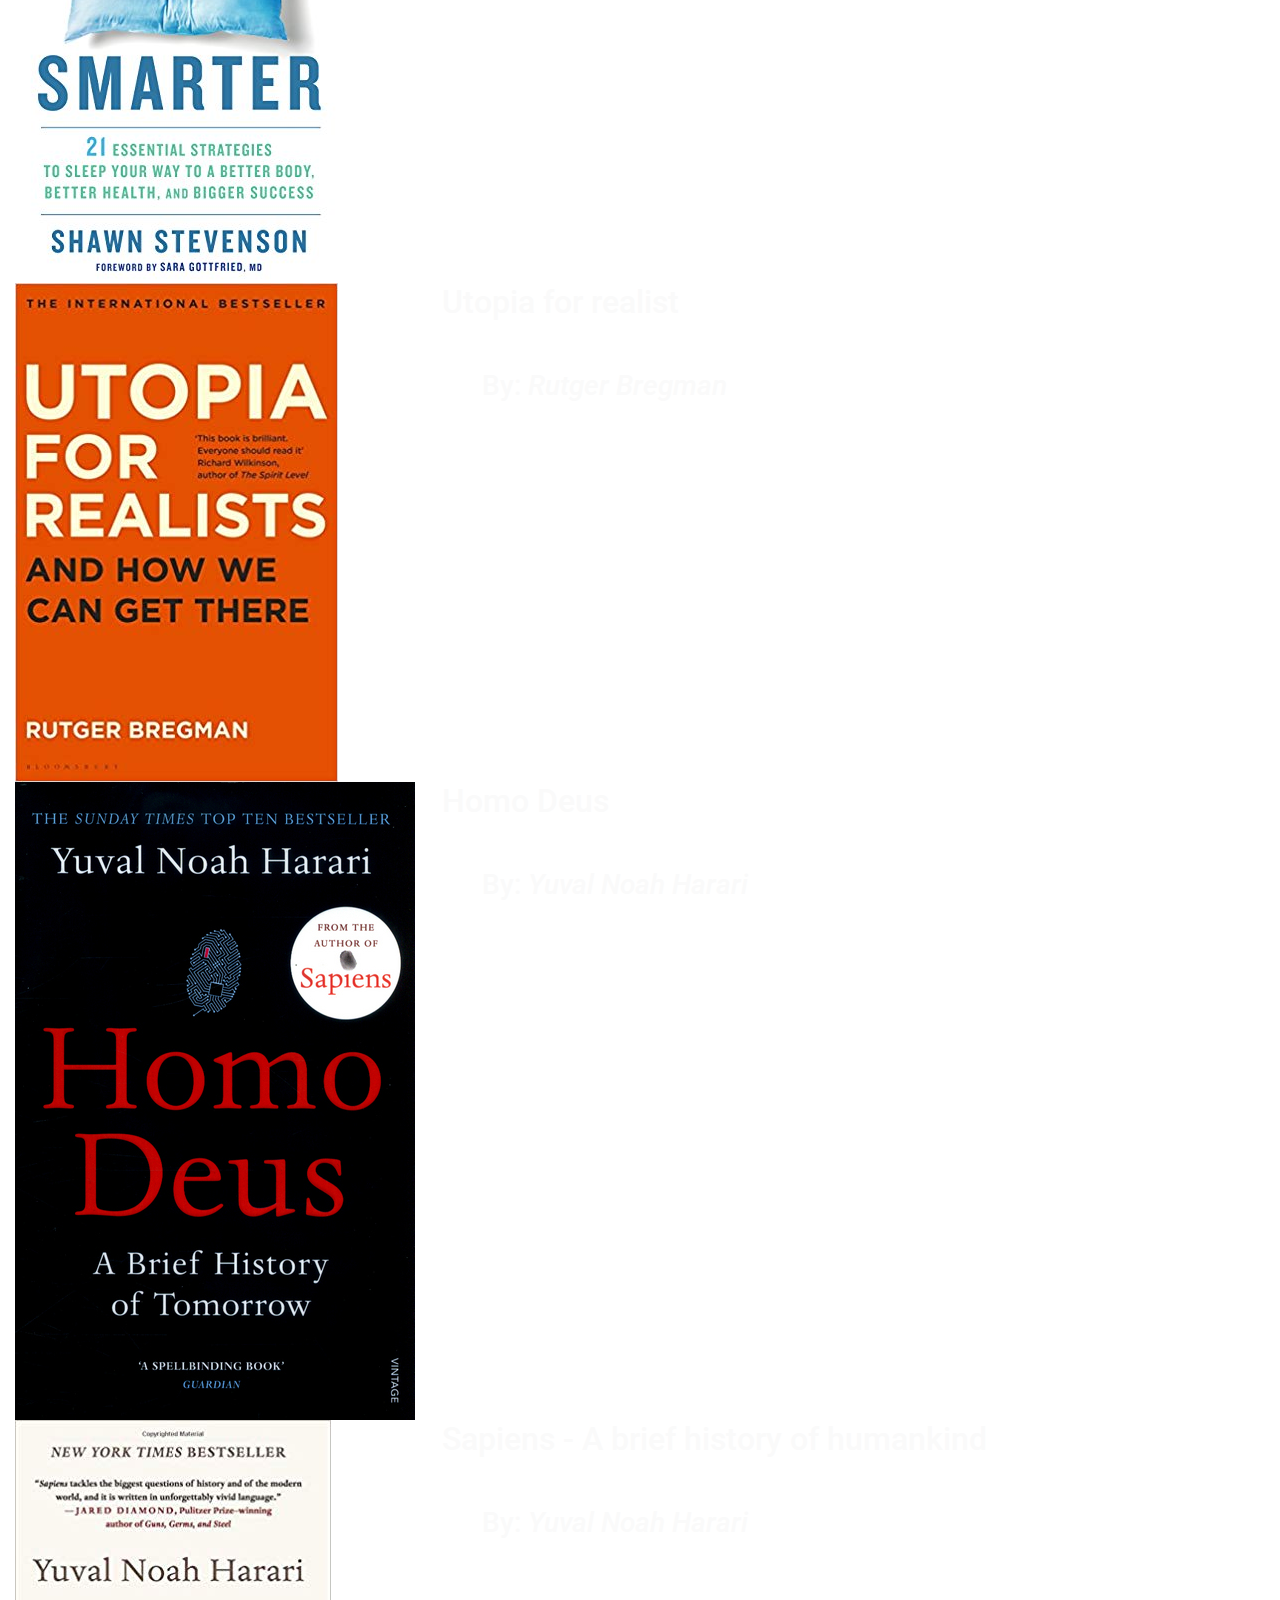
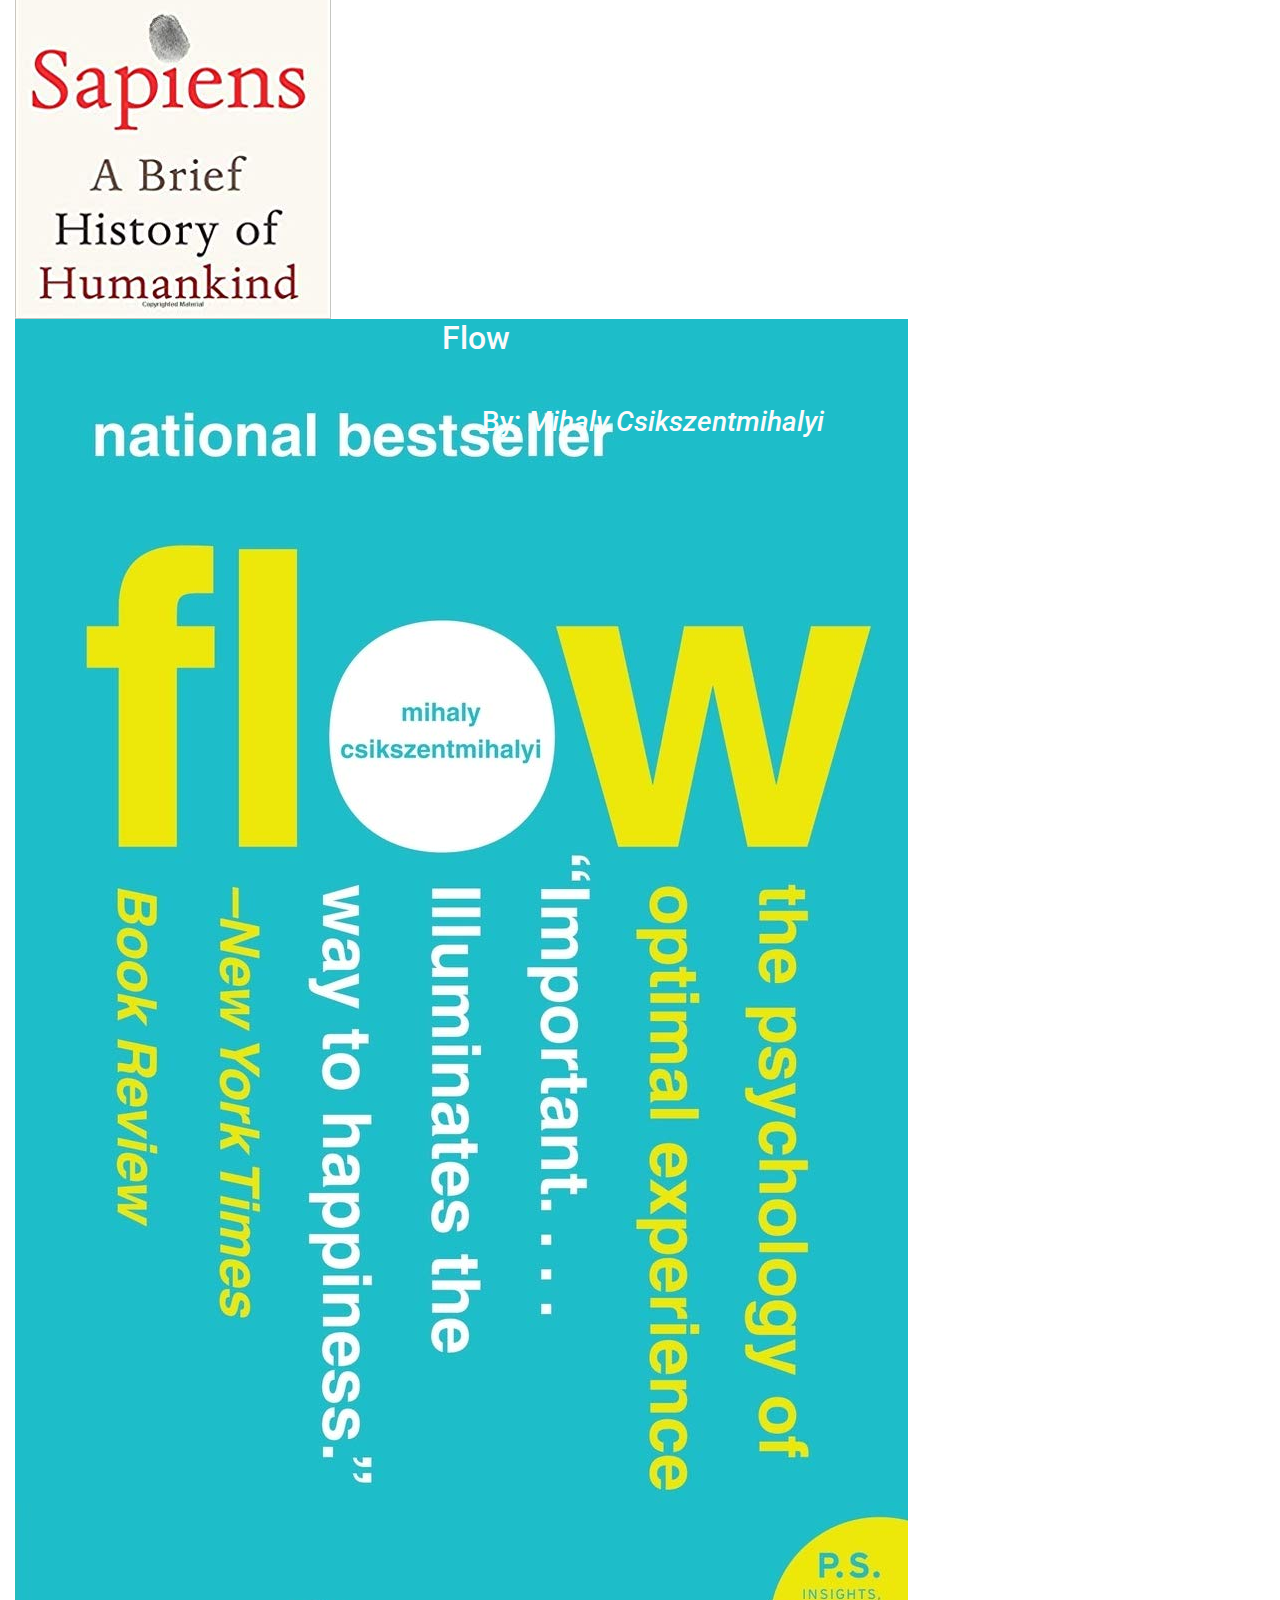
<file: book-reviews.html>
<!doctype html>
<html lang="en">
<head>
    <meta charset="UTF-8">
    <meta name="viewport"
          content="width=device-width, user-scalable=no, initial-scale=1.0, maximum-scale=1.0, minimum-scale=1.0">
    <meta http-equiv="X-UA-Compatible" content="ie=edge">
    <title>Home</title>
    <!-- Custom style -->
    <link rel="stylesheet" href="static/css/styles.css">
    <!-- Bootstrap 4.3.1 -->
    <link rel="stylesheet" href="static/css/bootstrap.min.css">
    <!-- Font Awesome -->
    <link rel="stylesheet" href="https://cdnjs.cloudflare.com/ajax/libs/font-awesome/5.11.2/css/all.min.css">
    <!-- Favicon -->
    <link rel="shortcut icon" type="image/png" href="favicon.ico">
</head>
<body>
<nav class="navbar navbar-expand-lg navbar-dark bg-dark">
    <a class="navbar-brand" href="index.html">Istvan Gercsak</a>
    <button class="navbar-toggler" type="button" data-toggle="collapse" data-target="#navbarNavDropdown"
            aria-controls="navbarNavDropdown" aria-expanded="false" aria-label="Toggle navigation">
        <span class="navbar-toggler-icon"></span>
    </button>
    <div class="collapse navbar-collapse" id="navbarNavDropdown">
        <ul class="navbar-nav">
            <li class="nav-item">
                <a class="nav-link" href="index.html">Home</a>
            </li>
            <li class="nav-item">
                <a class="nav-link" href="contact.html">Contact</a>
            </li>
            <li class="nav-item active">
                <a class="nav-link" href="book-reviews.html">Book reviews <span class="sr-only">(current)</span></a>
            </li>
            <li class="nav-item">
                <a class="nav-link" href="portfolio.html">Portfolio</a>
            </li>
            <li class="nav-item">
                <a class="nav-link" href="static/cv/ISTVAN_GERCSAK_CV.pdf" target="_blank">Download my CV <i
                        class="fas fa-download"> </i> </a>
            </li>
        </ul>
    </div>
</nav>

<!--<div class="container-fluid filter-container">-->
<!--<div class="row">-->
<!--<div class="col-sm8 filter">-->
<!--<p>Filter by</p>-->
<!--<select title="filter" name="filter" id="book-filter">-->
<!--<option value="AgileSamurai">Agile Samurai</option>-->
<!--</select>-->
<!--</div>-->
<!--</div>-->
<!--</div>-->
<!-- <i class="fas fa-arrow-circle-up"></i> -->
<section class="articles-section">
    <div class="container-fluid articles">
        <div class="row professional">
            <div class="col-sm-12 col-md-6 col-lg-4 align-middle">
                <img src="static/img/book-reviews/scrum_book.jpg" alt="Scrum: The Art of Doing Twice the Work in Half the Time"/>
            </div>
            <div class="col-sm-12 col-md-6 col-lg-8 align-middle">
                <h2>Scrum: The Art of Doing Twice the Work in Half the Time</h2>
                <h3>By: <i>Jeff Sutherland</i></h3>
                <p>
                    A konyvet a Scrum egyik
                    tars-alkotoja Jeff Sutherland irta meg. Fokozotasoan mutatja be, hogy hogyan alakult ki a
                    Scrum,
                    es
                    az elet milyen teruletein lehetnek ezek hasznosak. (Nem csak a szoftverfejlesztes teruleten,
                    hanem
                    akar az autogyartasnal is). Mindezt a sajat elethelyzetein keresztul mutatja be. A konyv
                    egyaltalan
                    nem szaraz, es konnyen olvashato, konszonhetoen a jol felepitett tortenetszeru meselesnek. A
                    Scrummal a scrum alapjaival ugy ismerkedhetunk meg ezen a konyvon keresztul, mint ahogy maga
                    egy
                    Epic manifesztalodik, azaz apro incrementumokkal szepen felepitve, ugy, hogy minden kis
                    fejezet
                    (Story)-nak van mondanivaloja, es hozzaadott erteke a vegeredmenynek. </p>
            </div>
        </div>
        <div class="row">
            <div class="col-sm-12 col-md-6 col-lg-4 align-middle">
                <img src="static/img/book-reviews/Scrum_Travel_Company.jpg" alt="Scrum: A Pocket Guide (A Smart Travel Companion)"/>
            </div>
            <div class="col-sm-12 col-md-6 col-lg-8 align-middle">
                <h2>Scrum: A Pocket Guide (A Smart Travel Companion)</h2>
                <h3>By: <i>Van Haren Publishing</i></h3>
                <p>
                    Rovid es nagyon tomor olvasmany. 2-3 nap alatt at lehet menni rajta ha nagyon lassan es figyelmesen
                    olvasunk. Ebben a 100 oldalban megtalalhato minden, amit tudni kell A Scrum-rol. Ezert erdemes
                    tobbszor elolvasni, vagy egy-egy reszt kiragadva atbeszelni azt massal. A konyv szakmailag kivallo
                    viszont nem annyira olvasmanyos, mint amit megszokhattunk mas konyvekeseteben. Azoknak ajanlanam,
                    akik a koritesmentes szaraz tenyekre kivancsiak a Scrummal kapcsolatban. Viszont egyedul, hasonlo
                    tapasztalat nelkul nehezen emesztheto a konyv.
                </p>
            </div>
        </div>
        <div class="row">
            <div class="col-sm-12 col-md-6 col-lg-4 align-middle">
                <img src="static/img/book-reviews/Agile_Samurai.jpg"
                     alt="The Agile Samurai : How Agile Masters Deliver Great Software"/>
            </div>
            <div class="col-sm-12 col-md-6 col-lg-8 align-middle">
                <h2>The Agile Samurai : How Agile Masters Deliver Great Software</h2>
                <h3>By: <i>Jonathan Rasmusson</i></h3>
                <p>
                    A konyv arrol szol, hogy hogyan epul fel egy agilis project. Elmagyarazza a szerzo egeszen a
                    kezdetetol a
                    vegeig, valamint a legmagasabb szintektol egeszet a legalacsoyabb reszet is targyalja az agilis
                    szoftverfejlesztesnek. A konyvet mindenkeppen ajanlatos elolvsani, kulonoskeppen azoknak, akik meg
                    nem dolgoztak
                    ilyen kornyezetben. Tomoren, erthetoen es konnyen foldolgozhatoan irja le nekunk a szerzo a tudast
                    amit at kell
                    ultetnunk a gyakorlatba, ha az agilis modszert szeretnenk hasznalni.
                </p>
            </div>
        </div>
        <div class="row">
            <div class="col-sm-12 col-md-6 col-lg-4 align-middle">
                <img src="static/img/book-reviews/backbone.jpg"
                     alt="Backbone: The Modern Man's Ultimate Guide to Purpose, Passion and Power"/>
            </div>
            <div class="col-sm-12 col-md-6 col-lg-8 align-middle">
                <h2>Backbone: The Modern Man's Ultimate Guide to Purpose, Passion and Power</h2>
                <h3>By: <i>David H. Wagner</i></h3>
                <p>
                    A konyv egyertelmuen ferfiaknak szol. Vagy legalabbis olyan fiuknak, akik azt gondoljak, hogy
                    ferfiak. A konyv azt mutatja be, hogy hogyan tudunk kiallni magukert, es hogyan kezeljuk a ferfi
                    enunket. Erdemes tobbszor is elolvasni, mert tomeny es valoban hasznos informaciokkal szolgal.A
                    konyv egyertelmuen ferfiaknak szol. Vagy legalabbis olyan fiuknak, akik azt gondoljak, hogy ferfiak.
                    A konyv azt mutatja be, hogy hogyan tudunk kiallni magukert, es hogyan kezeljuk a ferfi enunket.
                    Erdemes tobbszor is elolvasni, mert tomeny es valoban hasznos informaciokkal szolgal.
                </p>
            </div>
        </div>
        <div class="row">
            <div class="col-sm-12 col-md-6 col-lg-4 align-middle">
                <img src="static/img/book-reviews/rich_dad_poor_dad.jpg" alt="Rich Dad Poor Dad"/>
            </div>
            <div class="col-sm-12 col-md-6 col-lg-8 align-middle">
                <h2>Rich Dad Poor Dad</h2>
                <h3>By: <i>Robert Kiyosaki</i></h3>
                <p>
                    Mindenkeppen erdemes tobbszor is elolvasni. Sok hasznos tanacs talalhato a konyvben. Sok gyakorlati
                    peldat is hoz a szerzo, viszont nem erdemes keszpenznek venni minden allitasat, mivel bizonyos
                    tanacsai pl csak az amerikai adorendszerben mukodnek. Az attitude amit probal atadni a szerzo,
                    valoban fontos. Nagyon jo kiindulasi alap lehet azoknak akik el szeretnek kezdeni dolgozni a
                    penzugyi tudatossagon. Ami leginkabb megmaradt a konyvbol, a “difference between assets and
                    liability”. Az egyik csak viszi a penzt, mig a masik erteket termel.
                </p>
            </div>
        </div>
        <div class="row">
            <div class="col-sm-12 col-md-6 col-lg-4 align-middle">
                <img src="static/img/book-reviews/the_richest_man_in_babylon.jpg" alt="The Richest Man in Babylon"/>
            </div>
            <div class="col-sm-12 col-md-6 col-lg-8 align-middle">
                <h2>The Richest Man in Babylon</h2>
                <h3>By: <i>George Samuel Clason</i></h3>
                <p>

                </p>
            </div>
        </div>
        <div class="row">
            <div class="col-sm-12 col-md-6 col-lg-4 align-middle">
                <img src="static/img/book-reviews/soft_skills.jpg" alt="Soft Skills: The Software Developer's Life Manual"/>
            </div>
            <div class="col-sm-12 col-md-6 col-lg-8 align-middle">
                <h2>Soft Skills: The Software Developer's Life Manual</h2>
                <h3>By: <i>John Sonmez</i></h3>
                <p>

                </p>
            </div>
        </div>
        <div class="row">
            <div class="col-sm-12 col-md-6 col-lg-4 align-middle">
                <img src="static/img/book-reviews/start_now_get_perfect_later.jpg" alt="Start Now. Get Perfect Later."/>
            </div>
            <div class="col-sm-12 col-md-6 col-lg-8 align-middle">
                <h2>Start Now. Get Perfect Later.</h2>
                <h3>By: <i>Rob Moore</i></h3>
                <p>
                    A konyv arra az alapfeltevesre epul, hogy akarmit is szeretnenk csinalni, kezdjunk neki azonnal,
                    mert nagyon ritka esetben fogunk barmit is azonnal tokeletesen megcsinalni, vagy tokeletesen
                    beepiteni a hetkoznapjainkba es a szokasainkba. Segit abban, hogy elkedzdjunk barmit, amit mindig is
                    halogattunk es „majd holnap” megcsinaljuk. Gyakorlati tanacsokkal szolgal, hogy hogyan tudjuk
                    elkezdeni, prioritizalni a teendoinket, es hogy hogyan ismerjuk meg magunkat jobban. Kiemelt szerepe
                    van az idobeosztasnak, igy ha elore eltervezunk dolgokat, hogy mit mikor csinalunk meg, nem kell
                    azon gondolkodni, hogy vajon mivel foglalkozzunk. Kapunk tanacsot a TODO vagy ahogy az iro
                    szivesebben hivja „priority” lista elkeszitesere.
                </p>
            </div>
        </div>
        <div class="row">
            <div class="col-sm-12 col-md-6 col-lg-4 align-middle">
                <img src="static/img/book-reviews/stop_being_lazy.jpg" alt="Stop Being Lazy"/>
            </div>
            <div class="col-sm-12 col-md-6 col-lg-8 align-middle">
                <h2>Stop Being Lazy</h2>
                <h3>By: <i>John Sonmez</i></h3>
                <p>

                </p>
            </div>
        </div>
        <div class="row">
            <div class="col-sm-12 col-md-6 col-lg-4 align-middle">
                <img src="static/img/book-reviews/the_chimp_paradox.jpg" alt="The Chimp Paradox"/>
            </div>
            <div class="col-sm-12 col-md-6 col-lg-8 align-middle">
                <h2>The Chimp Paradox</h2>
                <h3>By: <i>Prof Steve Peters</i></h3>
                <p>
                    A konyv azt mutatja be nekunk, hogy az ember ket reszbol all. A tudattalan osztonlenyol, amit az
                    evolucioval egyutt hozott magaval, valamint a tudatos emberbol. Valaszt kaphatunk a miertekre,
                    miszerint miert viselkedunk neha ugy ahogy nem szeretnenk, megha tudjuk, hogy az nem az amit
                    szeretnenk. Kapunk tanacsokat, hogy hogyan ismerjuk fel, hogyan keruljuk el, esetleg hogyan valjon
                    hasznunkra a bennunk levo csimpanz osztonos viselkedes es hogyan zabolazzuk meg azt. A jo gyakrolat
                    kovetesevel es felismeresevel hatalmas kontrollra es elonyre tehetunk szert az elet minden
                    teruleten.
                </p>
            </div>
        </div>
        <div class="row">
            <div class="col-sm-12 col-md-6 col-lg-4 align-middle">
                <img src="static/img/book-reviews/the_power_of_habit.jpg" alt="The Power of Habit"/>
            </div>
            <div class="col-sm-12 col-md-6 col-lg-8 align-middle">
                <h2>The Power of Habit</h2>
                <h3>By: <i>Charles Duhigg</i></h3>
                <p>
                    Konnyu olvasmany, es konnyen lehet vele haladni. Nagyon sok erdekes tortenetet es esettanulmanyt
                    mutat be nekunk, amiken keresztul megprobalja elmegyarazni nekunk a szerzo, hogy a szokasok hogyan
                    alakulnak ki, az elet mely teruletere vannak hatassal, valamint milyen eszkozok es gyakorlatokat
                    vethetunk be annak megvaltoztatasara. Konkret receptet nem kapunk a konyvtol, viszont egy valamit
                    igen, a remenyt, hogy lehetseges valtoztatni a szokasainkon. A konyv vegen egy 30 perces
                    olvasmanyban ossza meg velunk a szerzo az osszegyujtott tapasztalatot. Ha ujraolvasnam ezt a konyet,
                    elegendo csak az utolso 30 percet elolvasni.
                </p>
            </div>
        </div>
        <div class="row">
            <div class="col-sm-12 col-md-6 col-lg-4 align-middle">
                <img src="static/img/book-reviews/think_and_grow_rich.jpg" alt="Think and Grow Rich"/>
            </div>
            <div class="col-sm-12 col-md-6 col-lg-8 align-middle">
                <h2>Think and Grow Rich</h2>
                <h3>By: <i>Napoleon Hill</i></h3>
                <p>
                    Nagyon erdekes konyv arrol, hogy a sikeres emberek hogyan es miert tettek szert hatalmas sikerre es
                    mindezt hogyan tudjuk atultetni a sajat eletunkbe. Nagyon olvasmanyos, ezek mellett vannak
                    gondolatok, amik segitenek a megszerzett tudast atultetni a gyakorlatba. Ezt a konyet is erdemes
                    atolvasni parszor
                </p>
            </div>
        </div>
        <div class="row">
            <div class="col-sm-12 col-md-6 col-lg-4 align-middle">
                <img src="static/img/book-reviews/sleep_smarter.jpg" alt="Sleep Smarter"/>
            </div>
            <div class="col-sm-12 col-md-6 col-lg-8 align-middle">
                <h2>Sleep Smarter</h2>
                <h3>By: <i>Shawn Stevenson</i></h3>
                <p>

                </p>
            </div>
        </div>
        <div class="row">
            <div class="col-sm-12 col-md-6 col-lg-4 align-middle">
                <img src="static/img/book-reviews/utopia_for_realist.jpg" alt="Utopia for realist"/>
            </div>
            <div class="col-sm-12 col-md-6 col-lg-8 align-middle">
                <h2>Utopia for realist</h2>
                <h3>By: <i>Rutger Bregman</i></h3>
                <p>

                </p>
            </div>
        </div>
        <div class="row">
            <div class="col-sm-12 col-md-6 col-lg-4 align-middle">
                <img src="static/img/book-reviews/homo_deus.jpg" alt="Homo Deus"/>
            </div>
            <div class="col-sm-12 col-md-6 col-lg-8 align-middle">
                <h2>Homo Deus</h2>
                <h3>By: <i>Yuval Noah Harari</i></h3>
                <p>

                </p>
            </div>
        </div>
        <div class="row">
            <div class="col-sm-12 col-md-6 col-lg-4 align-middle">
                <img src="static/img/book-reviews/sapiens.jpg" alt="Sapiens - A brief history of humankind"/>
            </div>
            <div class="col-sm-12 col-md-6 col-lg-8 align-middle">
                <h2>Sapiens - A brief history of humankind</h2>
                <h3>By: <i>Yuval Noah Harari</i></h3>
                <p>

                </p>
            </div>
        </div>

        <div class="row">
            <div class="col-sm-12 col-md-6 col-lg-4 align-middle">
                <img src="static/img/book-reviews/flow.jpg" alt="Flow"/>
            </div>
            <div class="col-sm-12 col-md-6 col-lg-8 align-middle">
                <h2>Flow</h2>
                <h3>By: <i>Mihaly Csikszentmihalyi</i></h3>
                <p>

                </p>
            </div>
        </div>
    </div>
</section>

<i id="btnScrollToTop" class="fas fa-arrow-circle-up fa-3x"></i>

<footer class="pt-4">
    <div class="container">
        <ul class="list-unstyled list-inline text-center">
            <li class="list-inline-item">
                <a href="https://www.linkedin.com/in/istvangercsak/" target="_blank">
                    <i class="fab fa-linkedin fa-3x"> </i>
                </a>
            </li>
            <li class="list-inline-item">
                <a href="https://github.com/IstvanGercsak" target="_blank">
                    <i class="fab fa-github-square fa-3x"> </i>
                </a>
            </li>
        </ul>
    </div>
    <div class="text-center">© 2019 Copyright: Istvan Gercsak
    </div>
</footer>

<!-- JQuery -->
<script src="static/js/jquery-3.4.1.min.js"></script>
<!-- Popper.js-->
<script src="static/js/bootstrap.bundle.min.js"></script>
<script>
    $(document).ready(function () {
        $(".btn1").click(function () {
            $(".professional").fadeOut();
        });

        $(".btn2").click(function () {
            $(".professional").fadeIn();
        });
    });
</script>
<script src="static/js/scrollToUp.js"></script>
</body>
</html>
</file>
<file: static/css/styles.css>
@import url('https://fonts.googleapis.com/css?family=Roboto&display=swap');

body {
    font-family: 'Roboto', sans-serif;
    font-size: 32px;
}

h2, h3 {
    font-weight: bold;
    color: #fafafa
}

h3 {
    padding: 40px;
}

.back-to-top {
    cursor: pointer;
    position: fixed;
    bottom: 20px;
    right: 20px;
    display: none;
}

/*--------------------------------------------Home page*/
.personal-ino-header {
    margin: 4%;
    text-align: center;
    white-space: nowrap;
}

.portre {
    margin: 40px auto;
    background-image: url("../img/header/Istvan_Gercsak_Portre.jpg");
    background-position: center;
    background-repeat: no-repeat;
    background-size: cover;
    min-height: 380px;
    min-width: 380px;
    border-bottom-left-radius: 150px;
    border-top-right-radius: 150px;
}

.typewrite {
    color: #fafafa;
    font-size: 70px;
    text-align: center;
    margin-top: 25vh;
}

a:hover {
    cursor: pointer;
}

.top-page {
    background-color: #17343d;
    color: #fafafa;
}

.middle-page {
    background: #0b2e13;
}


.istqb-img {
    transition: all 0.5s ease-in-out;
}

.istqb-img:hover {
    transition: all 0.5s ease-in-out;
    box-shadow: 13px 13px #4b736e;
}

.diploma-link {
    margin-top: 10px;
}

.certificate {
    padding-bottom: 20px;
    color: #fafafa;
    font-weight: bold;
    margin-bottom: 15px;
    margin-top: 20px;
}

.certificate a {
    color: #fafafa;
    text-decoration: none;
    transition: all 0.5s ease-in-out;
}

.certificate a:active, .certificate a:link, .certificate a:visited {
    text-decoration: none;
    color: rgba(205, 67, 0, 0.79);
}

.certificate a:hover {
    color: #fafafa;
    transition: all 0.5s ease-in-out;
}

.six-years {
    color: #fafafa;
    padding-top: 25px;
    font-size: 60px;
    font-weight: bold;
}

.fa-laptop-code {
    color: #fafafa;
    font-size: 60px;
}

.portfolio {
    background-color: #17343d;
    padding-bottom: 20px;
}

.web-dev-header {
    padding: 40px;
    text-align: center;
}

/*--------------------------------------------Portfolio page*/

.portfolio-container {
    color: #fafafa;
}

.portfolio-box {
    color: #fafafa;
    margin: 10px;
    padding: 10px;
    transition: all 0.5s ease-in-out;
}

.first-box {
    background: #1c5b2a;
}

.second-box {
    background: #cc9400;
}

.third-box {
    background: #721c24;
}

.fourth-box {
    background: #9b1f2e;
}

.stack-one {
    background: #1e4a25;
}

.stack-two {
    background: #a77600;
    height: inherit;
}

.stack-three {
    background: #54131a;
}

.stack-four {
    background: #801f29;
}

.project-description {
    font-size: 24px;
    text-align: justify;
}

.portfolio-box:hover {
    box-shadow: 13px 13px #4b736e;
    transition: all 0.5s ease-in-out;
}

.project-img img {
    margin-top: 15px;
    width: 100%;
    height: 200px;
}

.project-img i {
    margin-top: 15px;
}

/*--------------------------------------------Courses*/
.dot-container {
    margin: 10px auto;
}

.course-box {
    background-color: navy;
    transition: all 0.5s ease-in-out;
    border: #6f42c1 5px solid;
    font-size: 16px;
    padding: 0;
}

.course-box p {
    margin: 0;
    padding: 0;
}

.course-box a:hover, .course-box a:visited, .course-box a:link, .course-box a:active {
    text-decoration: none;
    color: #fafafa;
}

.course-box:hover {
    background-color: #1e4a25;
    transition: all 0.5s ease-in-out;
}

.courses {
    background-color: #7abaff;
    text-align: center;
}

.course-name-height {
    height: 130px;
}

.blue-color {
    color: navy;
}

.blue-background{
    background-color: navy;
}

.yellow-color {
    color: #4d4d00;
}

.yellow-background{
    background-color: #4d4d00;
}

.red-color {
    color: #680000
}

.red-background{
    background-color: #680000;
}

/*--------------------------------------------Links*/

a:visited, a:link, a:active {
    text-decoration: none;

}

/*--------------------------------------------Footer*/

footer {
    background-color: #4e555b;
    color: #fafafa;
}

.fa-linkedin:hover, .fa-github-square:hover, .fa-globe:hover, .fa-envelope-square:hover, .fa-book:hover {
    transition: all 0.5s ease-in-out;
    color: #17343d;
    cursor: pointer;
}

.fa-linkedin {
    color: #0077b5;
    transition: all 0.5s ease-in-out;
}

.fa-github-square {
    color: black;
    transition: all 0.5s ease-in-out;
}

.fa-globe {
    color: black;
    transition: all 0.5s ease-in-out;
}

.fa-envelope-square {
    color: #fafafa;
    transition: all 0.5s ease-in-out;
}

.fa-book {
    color: #856404;
    transition: all 0.5s ease-in-out;
}

@media (max-width: 1025px) {
    .course-name-height{
        font-size: 15px;
    }
}

@media (max-width: 769px) {
    .typewrite {
        text-align: right;
        font-size: 60px;
        margin-top: 15vh;
    }
}

@media (max-width: 500px) {
    .typewrite {
        text-align: center;
        font-size: 45px;
        margin-top: 5vh;
        margin-bottom: 5vh;
    }
}
</file>
